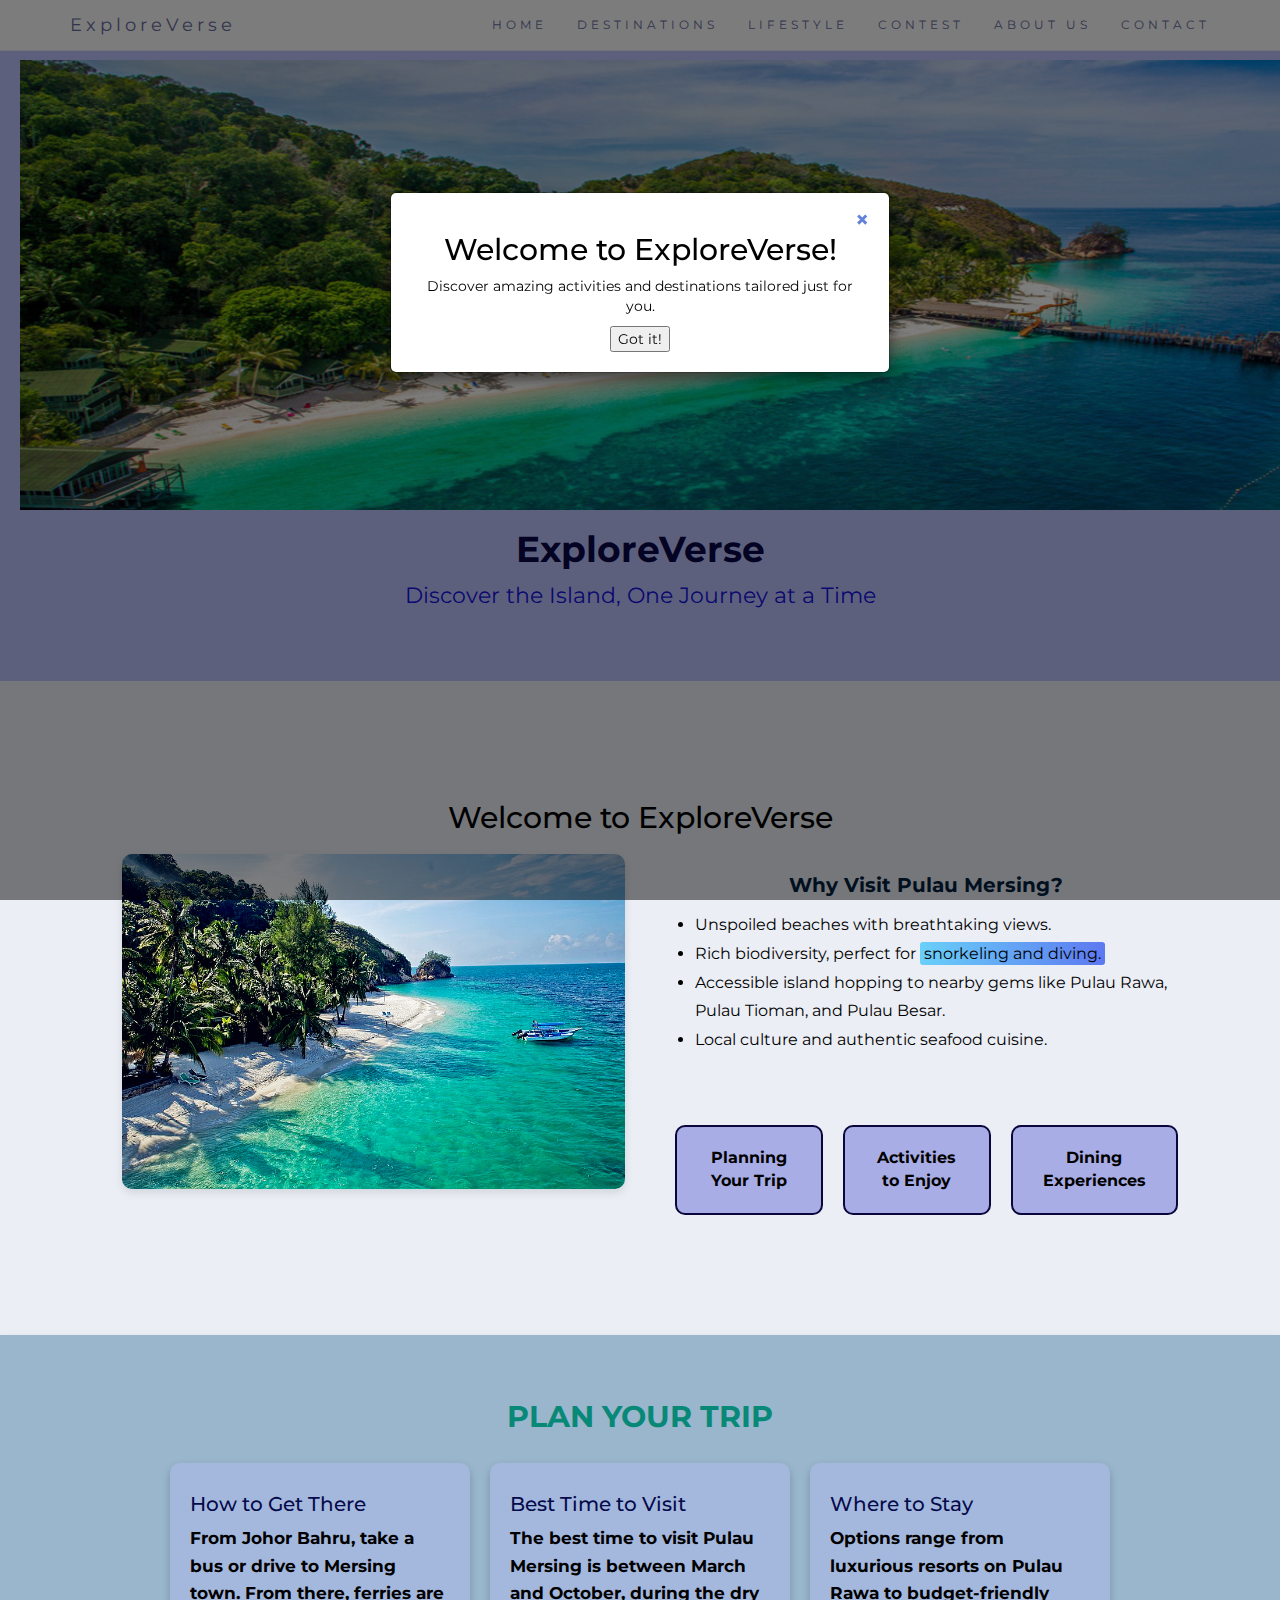
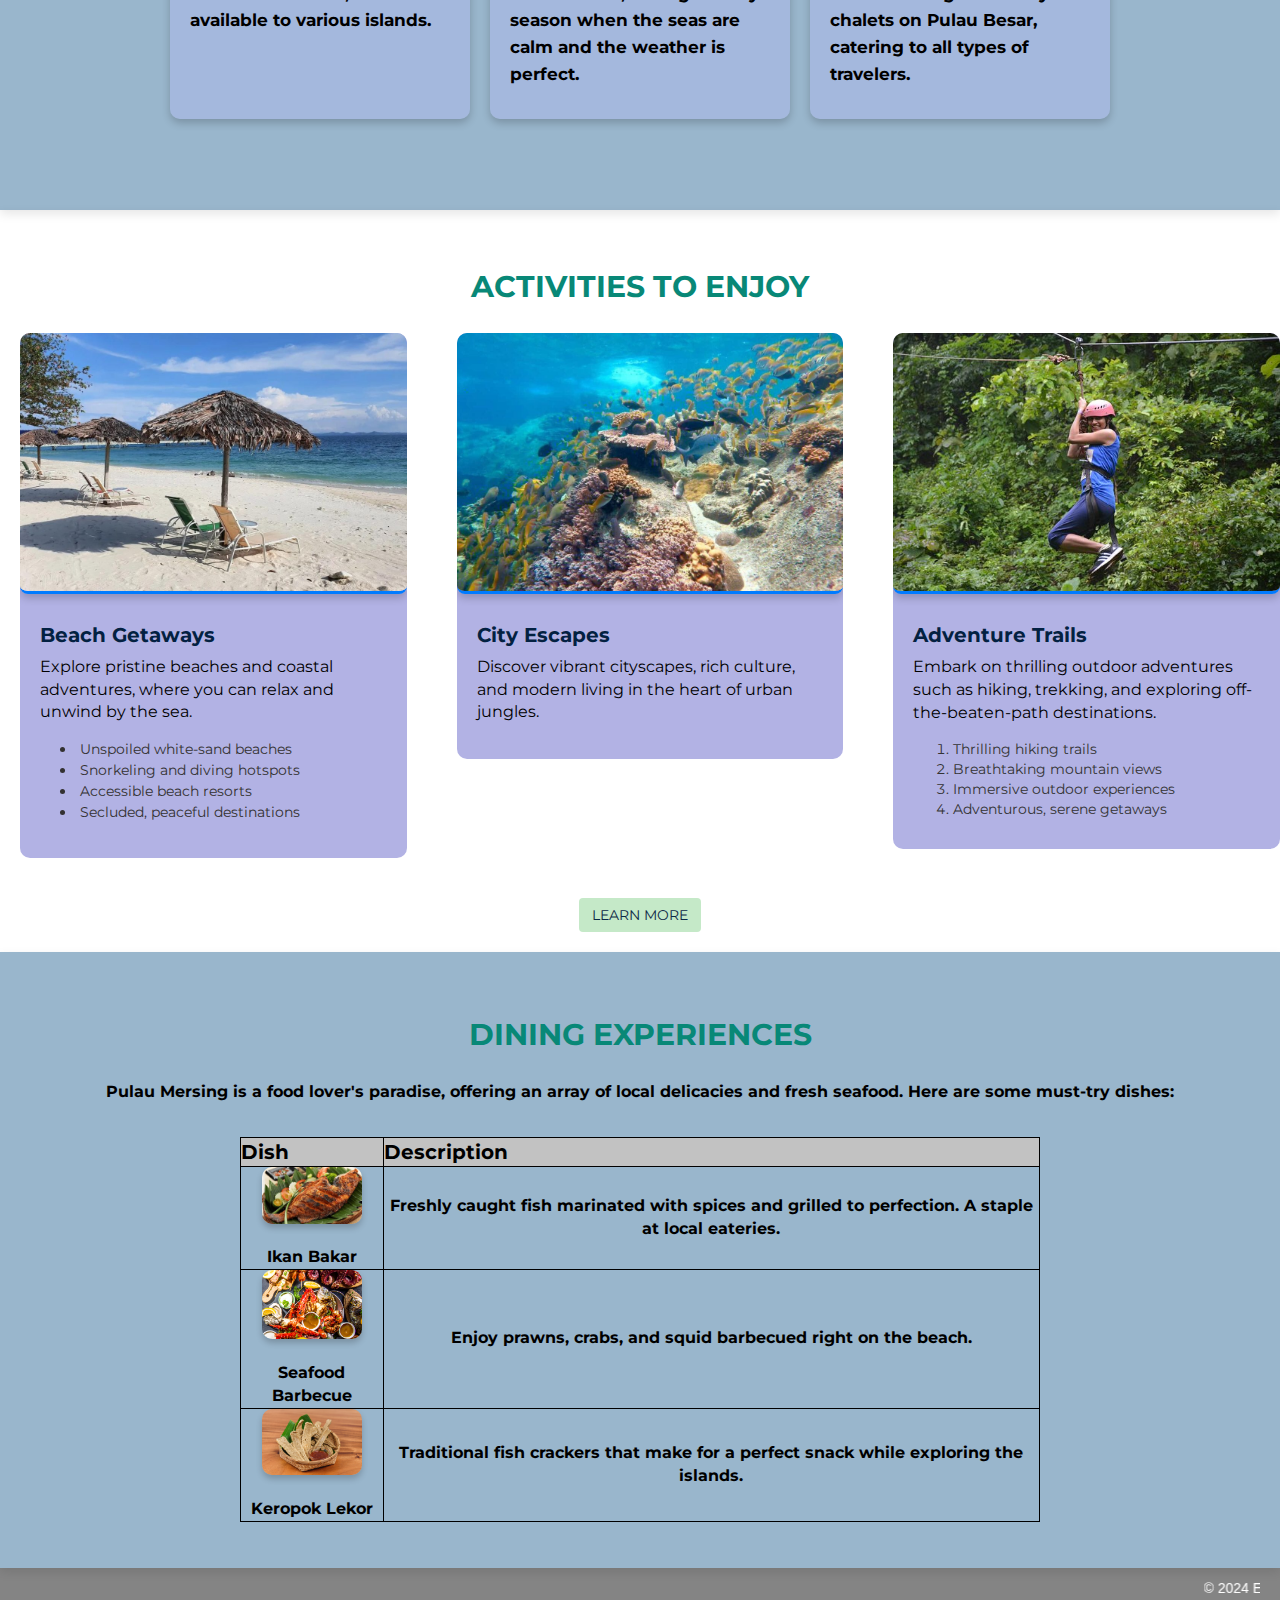
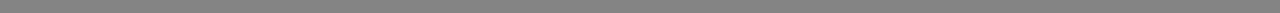
<file: index.html>
<!DOCTYPE html>
<html lang="en">
<head>
  <title>Exploreverse</title>
  <meta charset="utf-8">
  <meta name="viewport" content="width=device-width, initial-scale=1">
  <link rel="stylesheet" href="style.css">
  <link rel="stylesheet" href="https://maxcdn.bootstrapcdn.com/bootstrap/3.4.1/css/bootstrap.min.css">
  <link href="https://fonts.googleapis.com/css?family=Montserrat" rel="stylesheet" type="text/css">
  <link href="https://fonts.googleapis.com/css?family=Lato" rel="stylesheet" type="text/css">
  <script src="https://ajax.googleapis.com/ajax/libs/jquery/3.7.1/jquery.min.js"></script>
  <script src="https://maxcdn.bootstrapcdn.com/bootstrap/3.4.1/js/bootstrap.min.js"></script>
</head>
<body id="myPage" data-spy="scroll" data-target=".navbar" data-offset="60">

  <nav class="navbar navbar-default navbar-fixed-top">
    <div class="container">
      <div class="navbar-header">
        <button type="button" class="navbar-toggle" data-toggle="collapse" data-target="#myNavbar">
          <span class="icon-bar"></span>
          <span class="icon-bar"></span>
          <span class="icon-bar"></span>                        
        </button>
        <a class="navbar-brand" href="#myPage">ExploreVerse</a>
      </div>
      <div class="collapse navbar-collapse" id="myNavbar">
        <ul class="nav navbar-nav navbar-right">
          <li><a href="#home">HOME</a></li>
          <li><a href="destination.html">DESTINATIONS</a></li>
          <li><a href="lifestyle.html">LIFESTYLE</a></li>
          <li><a href="contest.html">CONTEST</a></li>
          <li><a href="about_us.html">ABOUT US</a></li>
          <li><a href="contact.html">CONTACT</a></li>
        </ul>
      </div>
    </div>
  </nav>

    <div id="notificationModal" class="modal">
    <div class="modal-content">
      <span class="close-btn" onclick="closeNotification()">&times;</span>
      <h2>Welcome to ExploreVerse!</h2>
      <p>Discover amazing activities and destinations tailored just for you.</p>
      <button onclick="closeNotification()">Got it!</button>
    </div>
  </div>

  <div class="container1">
    <img src="banner.jpg" alt="Pulau Mersing" width="1300" height="450"><br>
    <h1 style="color:rgb(8, 7, 73); font-weight: bold;">ExploreVerse</h1>
    <p style="color:rgb(21, 18, 223);">Discover the Island, One Journey at a Time</p>
  </div>

<section id="home" class="container3">
    <h2>Welcome to ExploreVerse</h2>
    <div class="row mt-4">
        <div class="col-md-6">
                <img src="rawa2.jpg" alt="Pulau Mersing" class="img-fluid rounded">
        </div>
        <div class="col-md-6">
            <h3 class="title">Why Visit Pulau Mersing?</h3>
            <ul>
                <li>Unspoiled beaches with breathtaking views.</li>
                <li>Rich biodiversity, perfect for <span class="gradient-highlight">snorkeling and diving.</span></li>
                <li>Accessible island hopping to nearby gems like Pulau Rawa, Pulau Tioman, and Pulau Besar.</li>
                <li>Local culture and authentic seafood cuisine.</li>
            </ul><br><br>
            <section id="button">
              <div class="buttons-container">
                  <a href="#planning" class="button">Planning Your Trip</a>
                  <a href="#activities" class="button">Activities to Enjoy</a>
                  <a href="#dining" class="button">Dining Experiences</a>
                  </div>
          </section>
        </div>      
    </div>
</section>

<section id="planning" class="container4"><br><br>
  <h2 class="section-title">Plan Your Trip</h2>
  <div class="trip-container">
    <div class="item">
      <h4>How to Get There</h4>
      <p>From Johor Bahru, take a bus or drive to Mersing town. From there, ferries are available to various islands.</p>
    </div>
    <div class="item">
      <h4>Best Time to Visit</h4>
      <p>The best time to visit Pulau Mersing is between March and October, during the dry season when the seas are calm and the weather is perfect.</p>
    </div>
    <div class="item">
      <h4>Where to Stay</h4>
      <p>Options range from luxurious resorts on Pulau Rawa to budget-friendly chalets on Pulau Besar, catering to all types of travelers.</p>
    </div>
  </div><br><br><br><br>
</section>

<section id="activities" class="container5"><br><br>
  <h2 class="section-title">Activities to Enjoy</h2>
    <div class="row">
        <div class="col-md-4 mb-4">
            <div class="activities-card shadow">
                <div class="image-thumbnail">
                  <a href="besar4.jpg" target="mainFrame" class="img-fluid rounded">
                      <img src="besar3.jpg" alt="Beach">
                  </a>
                </div>              
                <div class="activities-info p-3">
                    <h5 class="activities-title">Beach Getaways</h5>
                    <p class="activities-description">Explore pristine beaches and coastal adventures, where you can relax and unwind by the sea.</p>
                    <ul>
                        <li>Unspoiled white-sand beaches</li>
                        <li>Snorkeling and diving hotspots</li>
                        <li>Accessible beach resorts</li>
                        <li>Secluded, peaceful destinations</li>
                    </ul>
                </div>
            </div>
        </div>

        <div class="col-md-4 mb-4">
            <div class="activities-card shadow">
              <div class="image-thumbnail">
                <a href="snorkelling2.jpg" target="mainFrame" class="img-fluid rounded">
                    <img src="snorkelling1.jpg" alt="Snorkelling">
                </a>
              </div> 
                <div class="activities-info p-3">
                    <h5 class="activities-title">City Escapes</h5>
                    <p class="activities-description">Discover vibrant cityscapes, rich culture, and modern living in the heart of urban jungles.</p>
                </div>
            </div>
        </div>

        <div class="col-md-4 mb-4">
            <div class="activities-card shadow">
              <div class="image-thumbnail">
                <a href="trails2.jpg" target="mainFrame" class="img-fluid rounded">
                    <img src="trails.jpg" alt="Adventure">
                </a>
              </div> 
                <div class="activities-info p-3">
                    <h5 class="activities-title">Adventure Trails</h5>
                    <p class="activities-description">Embark on thrilling outdoor adventures such as hiking, trekking, and exploring off-the-beaten-path destinations.</p>
                    <ol style="color: #333333;">
                        <li>Thrilling hiking trails</li>
                        <li>Breathtaking mountain views</li>
                        <li>Immersive outdoor experiences</li>
                        <li>Adventurous, serene getaways</li>
                    </ol>
                </div>
            </div>
        </div>
    </div>
</div><br>
<a href="activities.html" class="btn btn-outline-primary">Learn More</a><br><br>
</section>


<section id="dining" class="container4"><br><br>
  <h2 class="section-title">Dining Experiences</h2>
  <p style="text-align: center;" >Pulau Mersing is a food lover's paradise, offering an array of local delicacies and fresh seafood. Here are some must-try dishes:</p><br>
  <table>
    <thead>
      <tr>
        <th>Dish</th>
        <th>Description</th>
      </tr>
    </thead>
    <tbody>
      <tr>
        <td>
          <img src="ikanbakar.jpg" alt="Ikan Bakar"><br>
          Ikan Bakar
        </td>
        <td>Freshly caught fish marinated with spices and grilled to perfection. A staple at local eateries.</td>
      </tr>
      <tr>
        <td>
          <img src="seafood.png" alt="Seafood Barbecue"><br>
          Seafood Barbecue
        </td>
        <td>Enjoy prawns, crabs, and squid barbecued right on the beach.</td>
      </tr>
      <tr>
        <td>
          <img src="keropok.jpg" alt="Keropok Lekor"><br>
          Keropok Lekor
        </td>
        <td>Traditional fish crackers that make for a perfect snack while exploring the islands.</td>
      </tr>
    </tbody>
  </table><br><br>
</section>

  <script>
window.onload = function () {
  const modal = document.getElementById("notificationModal");
  modal.style.display = "block";
};

function closeNotification() {
  const modal = document.getElementById("notificationModal");
  modal.style.display = "none";
}
</script>

<footer>
  <marquee>© 2024 ExploreVerse. All rights <sub>reserved.</sub> 
  Designed with ❤️ by <sup>ExploreVerse</sup>🦢.</marquee>
</footer>

<script src="https://cdn.jsdelivr.net/npm/bootstrap@5.3.0/dist/js/bootstrap.bundle.min.js"></script>
</body>
</html>
</file>
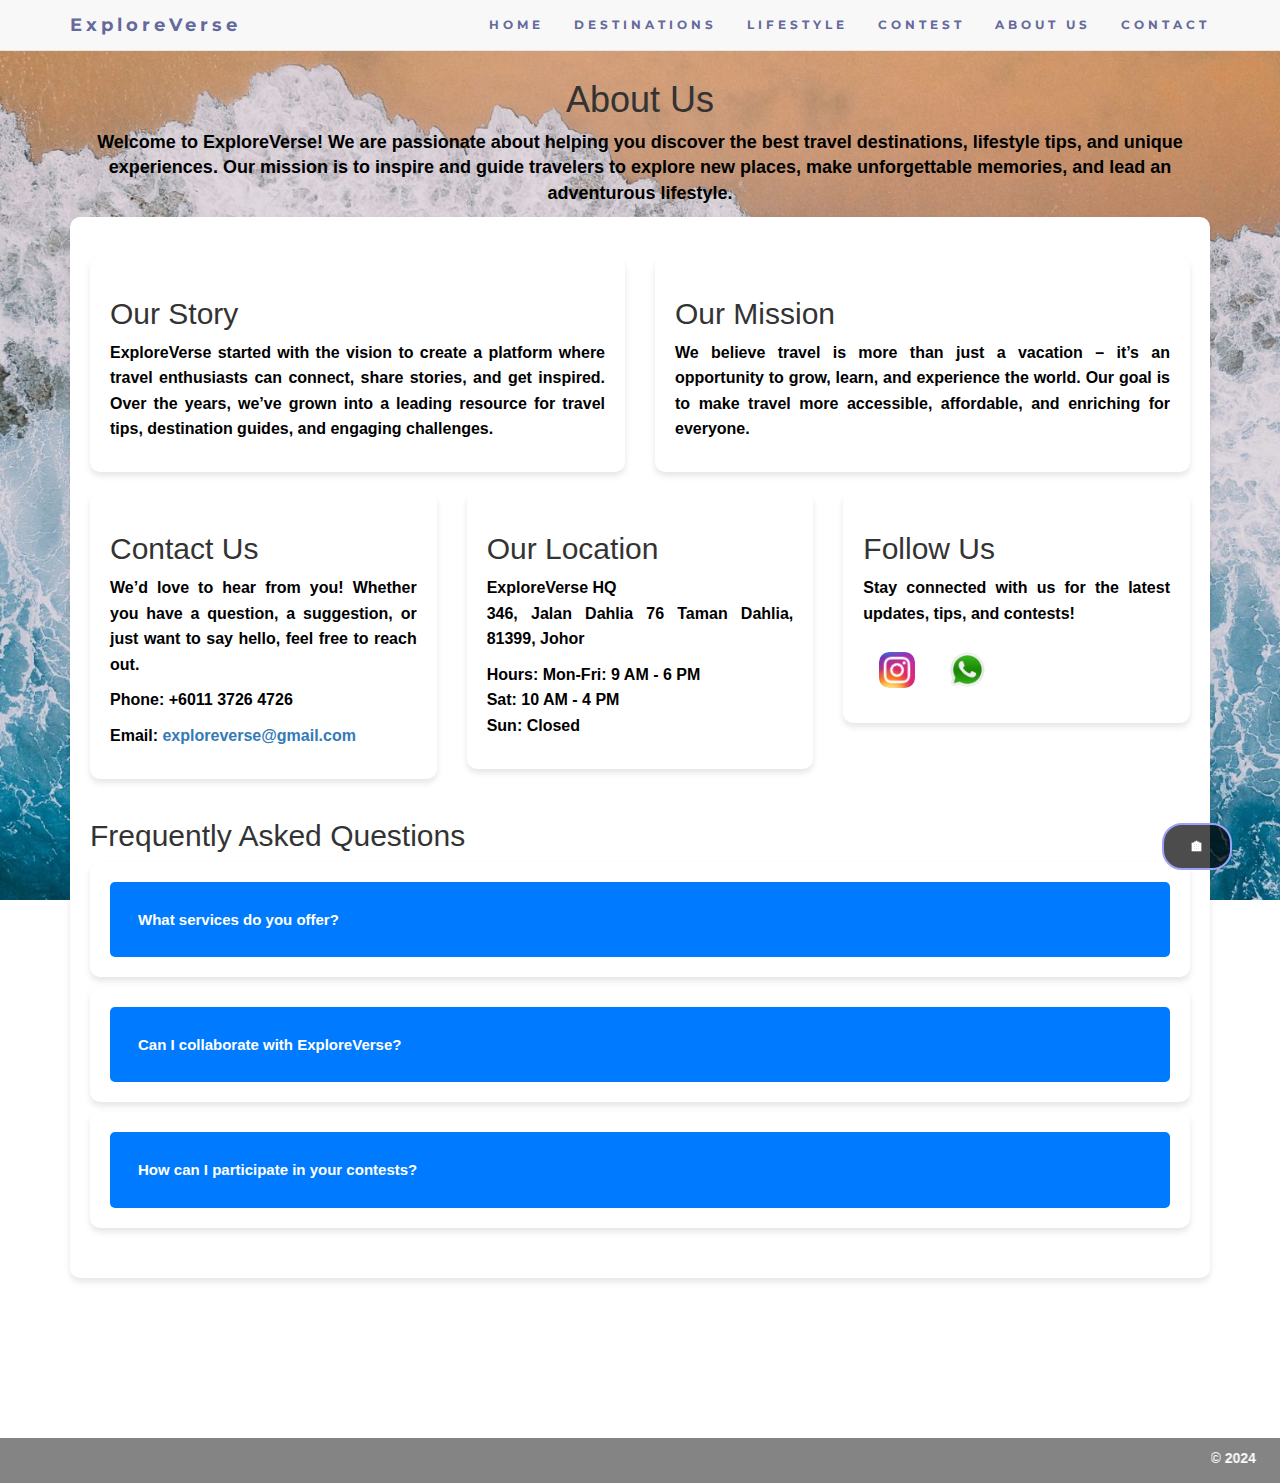
<file: about_us.html>
<!DOCTYPE html>
<html lang="en">
<head>
  <title>Exploreverse</title>
  <meta charset="utf-8">
  <meta name="viewport" content="width=device-width, initial-scale=1">
  <link rel="stylesheet" href="about_us.css">
  <link rel="stylesheet" href="https://maxcdn.bootstrapcdn.com/bootstrap/3.4.1/css/bootstrap.min.css">
  <link href="https://fonts.googleapis.com/css?family=Montserrat" rel="stylesheet" type="text/css">
  <link href="https://fonts.googleapis.com/css?family=Lato" rel="stylesheet" type="text/css">
  <script src="https://ajax.googleapis.com/ajax/libs/jquery/3.7.1/jquery.min.js"></script>
  <script src="https://maxcdn.bootstrapcdn.com/bootstrap/3.4.1/js/bootstrap.min.js"></script>
</head>
<body id="myPage" data-spy="scroll" data-target=".navbar" data-offset="60">

  <nav class="navbar navbar-default navbar-fixed-top">
    <div class="container">
      <div class="navbar-header">
        <button type="button" class="navbar-toggle" data-toggle="collapse" data-target="#myNavbar">
          <span class="icon-bar"></span>
          <span class="icon-bar"></span>
          <span class="icon-bar"></span>                        
        </button>
        <a class="navbar-brand" href="#myPage">ExploreVerse</a>
      </div>
      <div class="collapse navbar-collapse" id="myNavbar">
        <ul class="nav navbar-nav navbar-right">
          <li><a href="index.html">HOME</a></li>
          <li><a href="destination.html">DESTINATIONS</a></li>
          <li><a href="lifestyle.html">LIFESTYLE</a></li>
          <li><a href="contest.html">CONTEST</a></li>
          <li><a href="about_us.html">ABOUT US</a></li>
          <li><a href="contact.html">CONTACT</a></li>
        </ul>
      </div>
    </div>
  </nav><br><br><br>  

  <section class="container py-5">
    <h1 class="section-title text-center">About Us</h1>
    <p style="text-align: center;">Welcome to ExploreVerse! We are passionate about helping you discover the best travel destinations, lifestyle tips, and unique experiences. Our mission is to inspire and guide travelers to explore new places, make unforgettable memories, and lead an adventurous lifestyle.</p>
    
    <section class="info-section py-5">
        <div class="row mb-5">
            <div class="col-md-6">
                <div class="card p-4 shadow">
                    <h2>Our Story</h2>
                    <p>ExploreVerse started with the vision to create a platform where travel enthusiasts can connect, share stories, and get inspired. Over the years, we’ve grown into a leading resource for travel tips, destination guides, and engaging challenges.</p>
                </div>
            </div>
            <div class="col-md-6">
                <div class="card p-4 shadow">
                    <h2>Our Mission</h2>
                    <p>We believe travel is more than just a vacation – it’s an opportunity to grow, learn, and experience the world. Our goal is to make travel more accessible, affordable, and enriching for everyone.</p>
                </div>
            </div>
        </div>

        <div class="row mb-5">
            <div class="col-md-4">
                <div class="card p-4 shadow">
                    <h2>Contact Us</h2>
                    <p>We’d love to hear from you! Whether you have a question, a suggestion, or just want to say hello, feel free to reach out.</p>
                    <p><strong>Phone:</strong> +6011 3726 4726</p>
                    <p><strong>Email:</strong> <a href="mailto:exploreverse@gmail.com">exploreverse@gmail.com</a></p>
                </div>
            </div>
            <div class="col-md-4">
                <div class="card p-4 shadow">
                    <h2>Our Location</h2>
                    <p><strong>ExploreVerse HQ</strong><br> 346, Jalan Dahlia 76 Taman Dahlia, 81399, Johor</p>
                    <p><strong>Hours:</strong> Mon-Fri: 9 AM - 6 PM<br>Sat: 10 AM - 4 PM<br>Sun: Closed</p>
                </div>
            </div>
            <div class="col-md-4">
                <div class="card p-4 shadow">
                    <h2>Follow Us</h2>
                    <p>Stay connected with us for the latest updates, tips, and contests!</p>
                    <div class="social-icons d-flex justify-content-center">
                        <a href="https://www.instagram.com/exploreverse_" target="_blank" >
                            <img src="instalogo.png" alt="Instagram Logo" class="image2">
                        </a>
                        <a href="https://wa.me/+601137264726" target="_blank">
                            <img src="wslogo.png" alt="Whatsapp Logo" class="image2">
                        </a>
                    </div>          
                </div>
            </div>    
        </div>

        <div class="row">
            <div class="col-md-12">
                <h2>Frequently Asked Questions</h2>
                <div class="accordion mt-4" id="faqAccordion">
                    <div class="card">
                        <div class="card-header" id="faq1">
                            <h5>
                                <button class="btn btn-link collapsed" type="button" data-toggle="collapse" data-target="#collapse1">
                                    What services do you offer?
                                </button>
                            </h5>
                        </div>
                        <div id="collapse1" class="collapse" data-parent="#faqAccordion">
                            <div class="card-body">
                                We offer travel advice, destination guides, travel challenges, and tips to help you make the most of your travels.
                            </div>
                        </div>
                    </div>
                    <div class="card">
                        <div class="card-header" id="faq2">
                            <h5>
                                <button class="btn btn-link collapsed" type="button" data-toggle="collapse" data-target="#collapse2">
                                    Can I collaborate with ExploreVerse?
                                </button>
                            </h5>
                        </div>
                        <div id="collapse2" class="collapse" data-parent="#faqAccordion">
                            <div class="card-body">
                                Yes, we are always open to collaborations! Email us at <a href="mailto:exploreverse@gmail.com">exploreverse@gmail.com</a>.
                            </div>
                        </div>
                    </div>
                    <div class="card">
                        <div class="card-header" id="faq3">
                            <h5>
                                <button class="btn btn-link collapsed" type="button" data-toggle="collapse" data-target="#collapse3">
                                    How can I participate in your contests?
                                </button>
                            </h5>
                        </div>
                        <div id="collapse3" class="collapse" data-parent="#faqAccordion">
                            <div class="card-body">
                                Visit our <a href="contest.html">Contest</a> page to participate in contests.
                            </div>
                        </div>
                    </div>
                </div>
            </div>
        </div>
    </section><br><br><br>
</section><br><br><br>

  <a href="index.html" class="home-button">🏠︎</a>

  <footer>
    <marquee>© 2024 ExploreVerse. All rights <sub>reserved.</sub> 
    Designed with ❤️ by <sup>ExploreVerse</sup>🦢.</marquee>
  </footer>

</body>
</html>
</file>
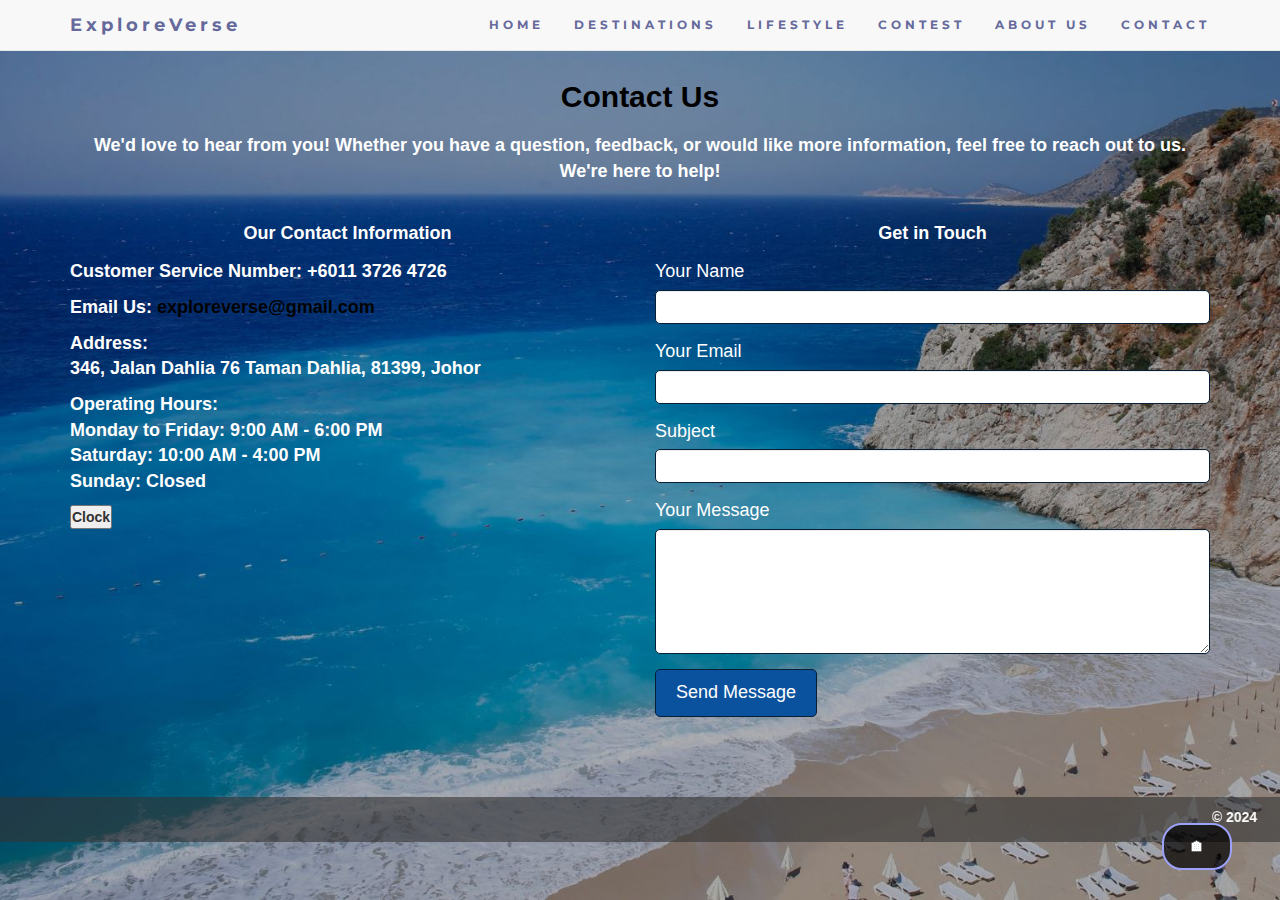
<file: contact.html>
<!DOCTYPE html>
<html lang="en">
<head>
  <title>Exploreverse</title>
  <meta charset="utf-8">
  <meta name="viewport" content="width=device-width, initial-scale=1">
  <link rel="stylesheet" href="contact.css">
  <link rel="stylesheet" href="https://maxcdn.bootstrapcdn.com/bootstrap/3.4.1/css/bootstrap.min.css">
  <link href="https://fonts.googleapis.com/css?family=Montserrat" rel="stylesheet" type="text/css">
  <link href="https://fonts.googleapis.com/css?family=Lato" rel="stylesheet" type="text/css">
  <script src="https://ajax.googleapis.com/ajax/libs/jquery/3.7.1/jquery.min.js"></script>
  <script src="https://maxcdn.bootstrapcdn.com/bootstrap/3.4.1/js/bootstrap.min.js"></script>
</head>
<body id="myPage" data-spy="scroll" data-target=".navbar" data-offset="60">

  <nav class="navbar navbar-default navbar-fixed-top">
    <div class="container">
      <div class="navbar-header">
        <button type="button" class="navbar-toggle" data-toggle="collapse" data-target="#myNavbar">
          <span class="icon-bar"></span>
          <span class="icon-bar"></span>
          <span class="icon-bar"></span>                        
        </button>
        <a class="navbar-brand" href="#myPage">ExploreVerse</a>
      </div>
      <div class="collapse navbar-collapse" id="myNavbar">
        <ul class="nav navbar-nav navbar-right">
          <li><a href="index.html">HOME</a></li>
          <li><a href="destination.html">DESTINATIONS</a></li>
          <li><a href="lifestyle.html">LIFESTYLE</a></li>
          <li><a href="contest.html">CONTEST</a></li>
          <li><a href="about_us.html">ABOUT US</a></li>
          <li><a href="contact.html">CONTACT</a></li>
        </ul>
      </div>
    </div>
  </nav><br><br><br>

  <section id="contact" class="container py-5">
    <h1 style="text-align: center;">Contact Us</h1>
    <p style="text-align: center;">We'd love to hear from you! Whether you have a question, feedback, or would like more information, feel free to reach out to us. We're here to help!</p>

    <div class="row mt-4">
        <div class="col-md-6">
            <h3>Our Contact Information</h3>
            <p><strong>Customer Service Number:</strong> +6011 3726 4726</p>
            <p><strong>Email Us:</strong> <a href="mailto:exploreverse@gmail.com">exploreverse@gmail.com</a></p>
            <p><strong>Address:</strong><br>
                 346, Jalan Dahlia 76 Taman Dahlia, 81399, Johor</p>
            <p><strong>Operating Hours:</strong><br>
                Monday to Friday: 9:00 AM - 6:00 PM<br>
                Saturday: 10:00 AM - 4:00 PM<br>
                Sunday: Closed</p> 
              
                <button type="button"
                onclick="displayMalaysiaDateTime()">
                Clock</button>
                
                <p id="demo"></p>
                
                <script>
                function displayMalaysiaDateTime() {
                    const malaysiaTime = new Date().toLocaleString('en-MY', {
                        timeZone: 'Asia/Kuala_Lumpur',
                        weekday: 'long',
                        year: 'numeric',
                        month: 'long',
                        day: 'numeric',
                        hour: '2-digit',
                        minute: '2-digit',
                        second: '2-digit',
                        hour12: true
                    });
                
                    document.getElementById('demo').innerHTML = malaysiaTime;
                }
                </script>
        </div>

        <div class="col-md-6">
            <h3>Get in Touch</h3>
            <form id="contact-form" method="POST" action="/submit_form">
                <div class="form-group">
                    <label for="name">Your Name</label>
                    <input type="text" class="form-control" id="name" name="name" required>
                </div>
                <div class="form-group">
                    <label for="email">Your Email</label>
                    <input type="email" class="form-control" id="email" name="email" required>
                </div>
                <div class="form-group">
                    <label for="subject">Subject</label>
                    <input type="text" class="form-control" id="subject" name="subject" required>
                </div>
                <div class="form-group">
                    <label for="message">Your Message</label>
                    <textarea class="form-control" id="message" name="message" rows="4" required></textarea>
                </div>
                <button type="submit" class="btn btn-primary">Send Message</button>
            </form>
            <div id="form-success-message" style="display: none;">
              <p>Thank you for contacting us! We'll respond as soon as possible.</p>
            </div>
            <script>
              document.getElementById('contact-form').addEventListener('submit', function(e) {
                  e.preventDefault(); 
                  document.getElementById('form-success-message').style.display = 'block';
                  this.style.display = 'none'; 
              });
            </script>               
        </div>
    </div>
</section><br><br><br><br>

  <a href="index.html" class="home-button">🏠︎</a>

  <footer>
    <marquee>© 2024 ExploreVerse. All rights <sub>reserved.</sub> 
    Designed with ❤️ by <sup>ExploreVerse</sup>🦢.</marquee>
  </footer>

</body>
</html>
</file>
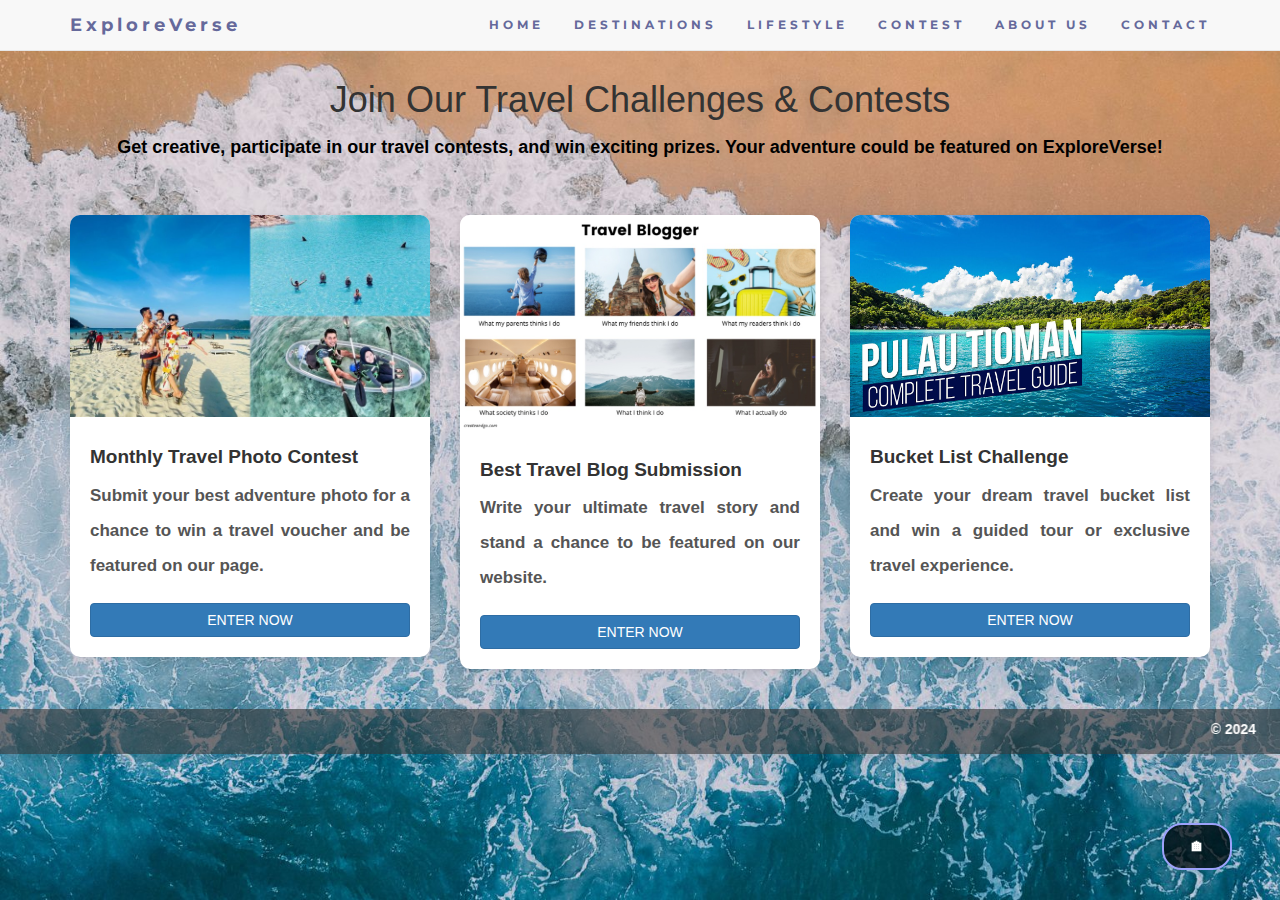
<file: contest.html>
<!DOCTYPE html>
<html lang="en">
<head>
  <title>Exploreverse</title>
  <meta charset="utf-8">
  <meta name="viewport" content="width=device-width, initial-scale=1">
  <link rel="stylesheet" href="contest.css">
  <link rel="stylesheet" href="https://maxcdn.bootstrapcdn.com/bootstrap/3.4.1/css/bootstrap.min.css">
  <link href="https://fonts.googleapis.com/css?family=Montserrat" rel="stylesheet" type="text/css">
  <link href="https://fonts.googleapis.com/css?family=Lato" rel="stylesheet" type="text/css">
  <script src="https://ajax.googleapis.com/ajax/libs/jquery/3.7.1/jquery.min.js"></script>
  <script src="https://maxcdn.bootstrapcdn.com/bootstrap/3.4.1/js/bootstrap.min.js"></script>
</head>
<body id="myPage" data-spy="scroll" data-target=".navbar" data-offset="60">

  <nav class="navbar navbar-default navbar-fixed-top">
    <div class="container">
      <div class="navbar-header">
        <button type="button" class="navbar-toggle" data-toggle="collapse" data-target="#myNavbar">
          <span class="icon-bar"></span>
          <span class="icon-bar"></span>
          <span class="icon-bar"></span>                        
        </button>
        <a class="navbar-brand" href="#myPage">ExploreVerse</a>
      </div>
      <div class="collapse navbar-collapse" id="myNavbar">
        <ul class="nav navbar-nav navbar-right">
          <li><a href="index.html">HOME</a></li>
          <li><a href="destination.html">DESTINATIONS</a></li>
          <li><a href="lifestyle.html">LIFESTYLE</a></li>
          <li><a href="contest.html">CONTEST</a></li>
          <li><a href="about_us.html">ABOUT US</a></li>
          <li><a href="contact.html">CONTACT</a></li>
        </ul>
      </div>
    </div>
  </nav><br><br><br>

  <section class="container py-5">
    <h1 class="section-title text-center">Join Our Travel Challenges & Contests</h1>
    <p style="text-align: center;">Get creative, participate in our travel contests, and win exciting prizes. Your adventure could be featured on ExploreVerse!</p>
    <br><br>
    <div class="row mt-4">
        <div class="col-md-4 mb-4">
            <div class="contest-card">
                <img src="contest1.jpg" alt="Travel Photo Contest" class="img-fluid contest-image">
                <div class="contest-content">
                    <h5 class="contest-title">Monthly Travel Photo Contest</h5>
                    <p>Submit your best adventure photo for a chance to win a travel voucher and be featured on our page.</p>
                    <button class="btn btn-primary btn-enter" data-toggle="modal" data-target="#photoContestModal">Enter Now</button>
                </div>
            </div>
        </div>

        <div class="col-md-4 mb-4">
            <div class="contest-card">
                <img src="contest2.jpg" alt="Travel Blog Contest" class="img-fluid contest-image">
                <div class="contest-content">
                    <h5 class="contest-title">Best Travel Blog Submission</h5>
                    <p>Write your ultimate travel story and stand a chance to be featured on our website.</p>
                    <button class="btn btn-primary btn-enter" data-toggle="modal" data-target="#blogContestModal">Enter Now</button>
                </div>
            </div>
        </div>

        <div class="col-md-4 mb-4">
            <div class="contest-card">
                <img src="contest3.jpg" alt="Bucket List Challenge" class="img-fluid contest-image">
                <div class="contest-content">
                    <h5 class="contest-title">Bucket List Challenge</h5>
                    <p>Create your dream travel bucket list and win a guided tour or exclusive travel experience.</p>
                    <button class="btn btn-primary btn-enter" data-toggle="modal" data-target="#bucketListModal">Enter Now</button>
                </div>
            </div>
        </div>
    </div>

<div id="photoContestModal" class="modal">
    <div class="modal-content">
        <span class="close" onclick="closeModal('photoContestModal')">&times;</span>
        <h2 class="modal-header">Enter Photo Contest</h2>
        <div class="modal-body">
            <p>Submit your best adventure photo here:</p>
            <form id="photoContestForm" onsubmit="showSuccess('photoSuccessModal'); return false;">
                <input type="text" class="form-control" placeholder="Your Name" required><br>
                <input type="email" class="form-control" placeholder="Your Email" required><br>
                <input type="file" class="form-control" accept="image/*" required><br>
                <textarea class="form-control" placeholder="Photo Description" rows="4" required></textarea><br>
                <button type="submit" class="btn btn-primary">Submit</button>
            </form>
        </div>
    </div>
</div>

<div id="blogContestModal" class="modal">
    <div class="modal-content">
        <span class="close" onclick="closeModal('blogContestModal')">&times;</span>
        <h2 class="modal-header">Enter Blog Contest</h2>
        <div class="modal-body">
            <p>Write and submit your ultimate travel story:</p>
            <form id="blogContestForm" onsubmit="showSuccess('blogSuccessModal'); return false;">
                <input type="text" class="form-control" placeholder="Your Name" required><br>
                <input type="email" class="form-control" placeholder="Your Email" required><br>
                <textarea class="form-control" placeholder="Your Travel Story" rows="6" required></textarea><br>
                <button type="submit" class="btn btn-primary">Submit</button>
            </form>
        </div>
    </div>
</div>

<div id="bucketListModal" class="modal">
    <div class="modal-content">
        <span class="close" onclick="closeModal('bucketListModal')">&times;</span>
        <h2 class="modal-header">Enter Bucket List Challenge</h2>
        <div class="modal-body">
            <p>Share your ultimate travel bucket list:</p>
            <form id="bucketListForm" onsubmit="showSuccess('bucketListSuccessModal'); return false;">
                <input type="text" class="form-control" placeholder="Your Name" required><br>
                <input type="email" class="form-control" placeholder="Your Email" required><br>
                <textarea class="form-control" placeholder="Your Bucket List" rows="6" required></textarea><br>
                <button type="submit" class="btn btn-primary">Submit</button>
            </form>
        </div>
    </div>
</div>

<div id="photoSuccessModal" class="modal">
    <div class="modal-content">
        <span class="close" onclick="closeModal('photoSuccessModal')">&times;</span>
        <h2 class="modal-header">Success!</h2>
        <div class="modal-body">
            <p>Your photo entry has been submitted successfully! Thank you for participating.</p>
        </div>
    </div>
</div>

<div id="blogSuccessModal" class="modal">
    <div class="modal-content">
        <span class="close" onclick="closeModal('blogSuccessModal')">&times;</span>
        <h2 class="modal-header">Success!</h2>
        <div class="modal-body">
            <p>Your blog entry has been submitted successfully! Thank you for sharing your story.</p>
        </div>
    </div>
</div>

<div id="bucketListSuccessModal" class="modal">
    <div class="modal-content">
        <span class="close" onclick="closeModal('bucketListSuccessModal')">&times;</span>
        <h2 class="modal-header">Success!</h2>
        <div class="modal-body">
            <p>Your bucket list entry has been submitted successfully! Thank you for your inspiration.</p>
        </div>
    </div>
</div>


    <script>
    function showModal(modalId) {
        document.getElementById(modalId).style.display = "block";
    }

    function closeModal(modalId) {
        document.getElementById(modalId).style.display = "none";
    }

    function showSuccess(successModalId) {
        closeAllModals();
        showModal(successModalId);
    }

    function closeAllModals() {
        const modals = document.querySelectorAll('.modal');
        modals.forEach(modal => {
            modal.style.display = "none";
        });
    }

    window.onclick = function (event) {
        const modals = document.querySelectorAll('.modal');
        modals.forEach(modal => {
            if (event.target == modal) {
                modal.style.display = "none";
            }
        });
    };
    </script>
    </section><br><br>

<script>
    function showSuccess(modalId) {
        const allModals = document.querySelectorAll('.modal');
        allModals.forEach(modal => modal.style.display = 'none');
    
        const successModal = document.getElementById(modalId);
        if (successModal) {
            successModal.style.display = 'block';
        }

        setTimeout(() => {
            closeModal(modalId); 
            window.location.href = 'contest.html'; 
        }, 3000); 
    }
    
    function closeModal(modalId) {
        const modal = document.getElementById(modalId);
        if (modal) {
            modal.style.display = 'none';
        }
    }
</script>    

  <a href="index.html" class="home-button">🏠︎</a>

  <footer>
    <marquee>© 2024 ExploreVerse. All rights <sub>reserved.</sub> 
    Designed with ❤️ by <sup>ExploreVerse</sup>🦢.</marquee>
  </footer>

</body>
</html>
</file>
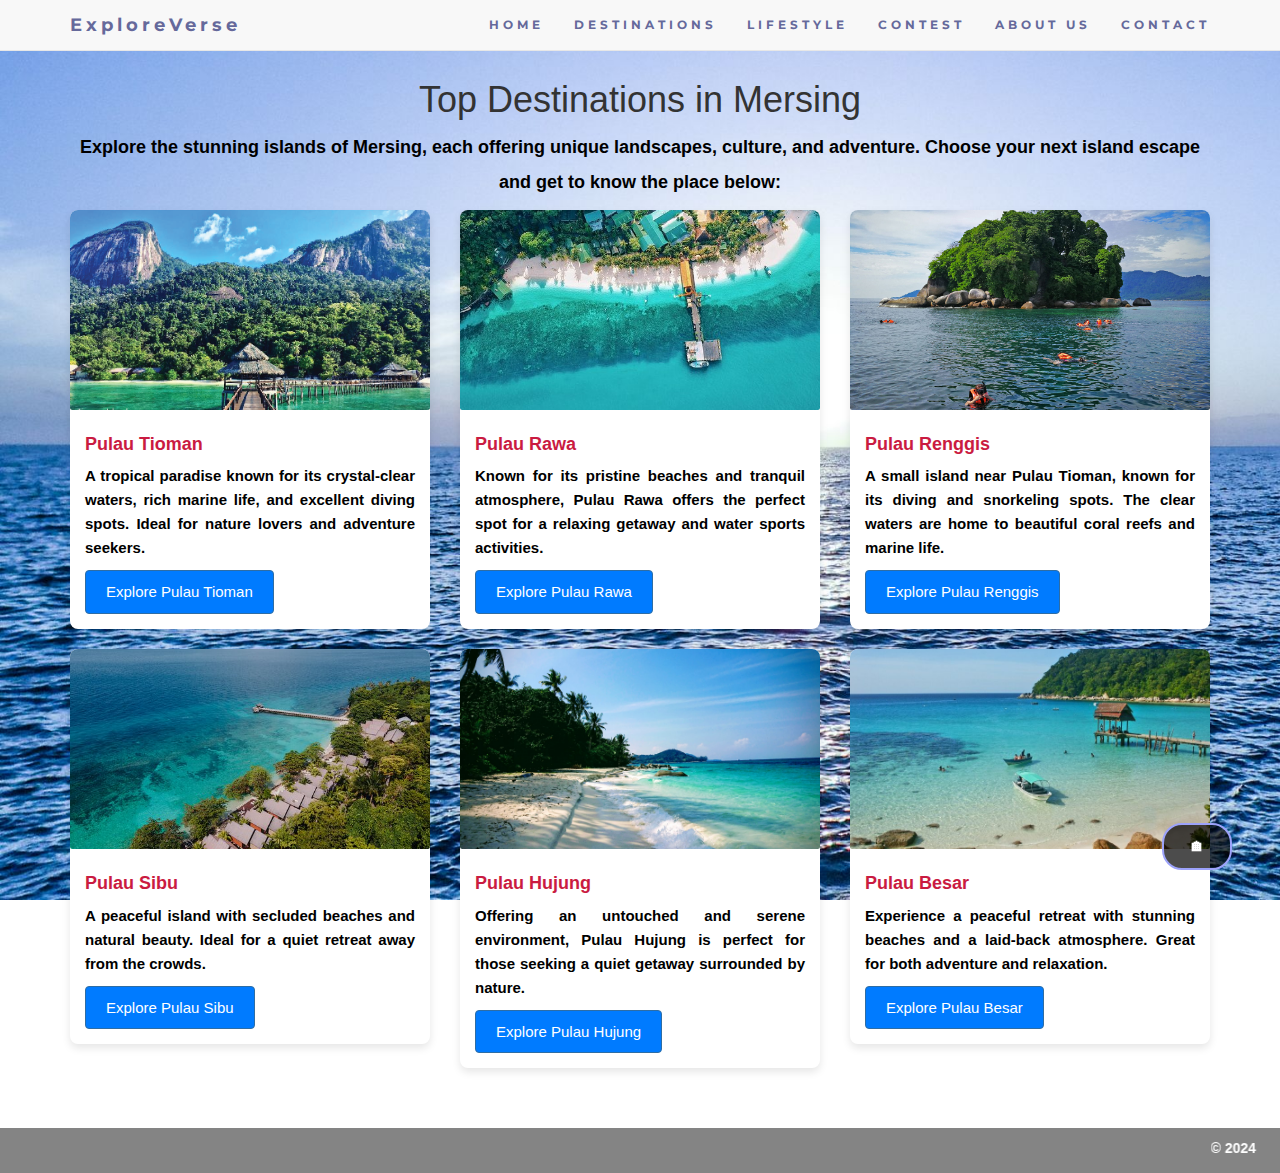
<file: destination.html>
<!DOCTYPE html>
<html lang="en">
<head>
  <title>Exploreverse</title>
  <meta charset="utf-8">
  <meta name="viewport" content="width=device-width, initial-scale=1">
  <link rel="stylesheet" href="destination.css">
  <link rel="stylesheet" href="https://maxcdn.bootstrapcdn.com/bootstrap/3.4.1/css/bootstrap.min.css">
  <link href="https://fonts.googleapis.com/css?family=Montserrat" rel="stylesheet" type="text/css">
  <link href="https://fonts.googleapis.com/css?family=Lato" rel="stylesheet" type="text/css">
  <script src="https://ajax.googleapis.com/ajax/libs/jquery/3.7.1/jquery.min.js"></script>
  <script src="https://maxcdn.bootstrapcdn.com/bootstrap/3.4.1/js/bootstrap.min.js"></script>
</head>
<body id="myPage" data-spy="scroll" data-target=".navbar" data-offset="60">

  <nav class="navbar navbar-default navbar-fixed-top">
    <div class="container">
      <div class="navbar-header">
        <button type="button" class="navbar-toggle" data-toggle="collapse" data-target="#myNavbar">
          <span class="icon-bar"></span>
          <span class="icon-bar"></span>
          <span class="icon-bar"></span>                        
        </button>
        <a class="navbar-brand" href="#myPage">ExploreVerse</a>
      </div>
      <div class="collapse navbar-collapse" id="myNavbar">
        <ul class="nav navbar-nav navbar-right">
          <li><a href="index.html">HOME</a></li>
          <li><a href="destination.html">DESTINATIONS</a></li>
          <li><a href="lifestyle.html">LIFESTYLE</a></li>
          <li><a href="contest.html">CONTEST</a></li>
          <li><a href="about_us.html">ABOUT US</a></li>
          <li><a href="contact.html">CONTACT</a></li>
        </ul>
      </div>
    </div>
  </nav><br><br><br>

  <section class="container py-5">
    <h1>Top Destinations in Mersing</h1>
    <p style="text-align: center;">Explore the stunning islands of Mersing, each offering unique landscapes, culture, and adventure. Choose your next island escape and get to know the place below:</p>
    
    <div class="row mt-4">
        <div class="col-md-4">
            <div class="category-card">
                <img src="tioman1.png" alt="Pulau Tioman" class="img-fluid rounded">
                <div class="p-3">
                    <h5>Pulau Tioman</h5>
                    <p>A tropical paradise known for its crystal-clear waters, rich marine life, and excellent diving spots. Ideal for nature lovers and adventure seekers.</p>
                    <a href="https://www.tioman.org/mersing.htm"  target="mainFrame" class="btn btn-primary">Explore Pulau Tioman</a>
                </div>
            </div>
        </div>

        <div class="col-md-4">
            <div class="category-card">
                <img src="rawa1.jpg" alt="Pulau Rawa" class="img-fluid rounded">
                <div class="p-3">
                    <h5>Pulau Rawa</h5>
                    <p>Known for its pristine beaches and tranquil atmosphere, Pulau Rawa offers the perfect spot for a relaxing getaway and water sports activities.</p>
                    <a href="https://www.melancong.com.my/pulau-rawa-johor/"  target="mainFrame" class="btn btn-primary">Explore Pulau Rawa</a>
                </div>
            </div>
        </div>

        <div class="col-md-4">
            <div class="category-card">
                <img src="renggis1.jpg" alt="Pulau Renggis" class="img-fluid rounded">
                <div class="p-3">
                    <h5>Pulau Renggis</h5>
                    <p>A small island near Pulau Tioman, known for its diving and snorkeling spots. The clear waters are home to beautiful coral reefs and marine life.</p>
                    <a href="https://sgjbtaxis.com/blog/renggis-island-spots-in-tioman-islands/"  target="mainFrame" class="btn btn-primary">Explore Pulau Renggis</a>
                </div>
            </div>
        </div>
    </div><br>
      

    <div class="row mt-4">
        <div class="col-md-4">
            <div class="category-card">
                <img src="sibu1.jpg" alt="Pulau Sibu" class="img-fluid rounded">
                <div class="p-3">
                    <h5>Pulau Sibu</h5>
                    <p>A peaceful island with secluded beaches and natural beauty. Ideal for a quiet retreat away from the crowds.</p>
                    <a href="https://www.sgmytaxi.com/pulau-sibu/"  target="mainFrame" class="btn btn-primary">Explore Pulau Sibu</a>
                </div>
            </div>
        </div>

        <div class="col-md-4">
            <div class="category-card">
                <img src="hujung1.jpg" alt="Pulau Hujung" class="img-fluid rounded">
                <div class="p-3">
                    <h5>Pulau Hujung</h5>
                    <p>Offering an untouched and serene environment, Pulau Hujung is perfect for those seeking a quiet getaway surrounded by nature.</p>
                    <a href="https://supplementsaya.blogspot.com/2017/09/trip-island-hopping-tiga-pulau-iaitu.html"  target="mainFrame" class="btn btn-primary">Explore Pulau Hujung</a>
                </div>
            </div>
        </div>

          <div class="col-md-4">
            <div class="category-card">
                <img src="besar1.jpg" alt="Pulau Besar" class="img-fluid rounded">
                <div class="p-3">
                    <h5>Pulau Besar</h5>
                    <p>Experience a peaceful retreat with stunning beaches and a laid-back atmosphere. Great for both adventure and relaxation.</p>
                    <a href="http://www.theothersideforever.com/pulau-besar-malaysias-best-kept-secret/"  target="mainFrame" class="btn btn-primary">Explore Pulau Besar</a>
                </div>
            </div>
        </div>
    </div>
</section><br><br><br>

  <a href="index.html" class="home-button">🏠︎</a>

  <footer>
    <marquee>© 2024 ExploreVerse. All rights <sub>reserved.</sub> 
    Designed with ❤️ by <sup>ExploreVerse</sup>🦢.</marquee>
  </footer>

</body>
</html>
</file>
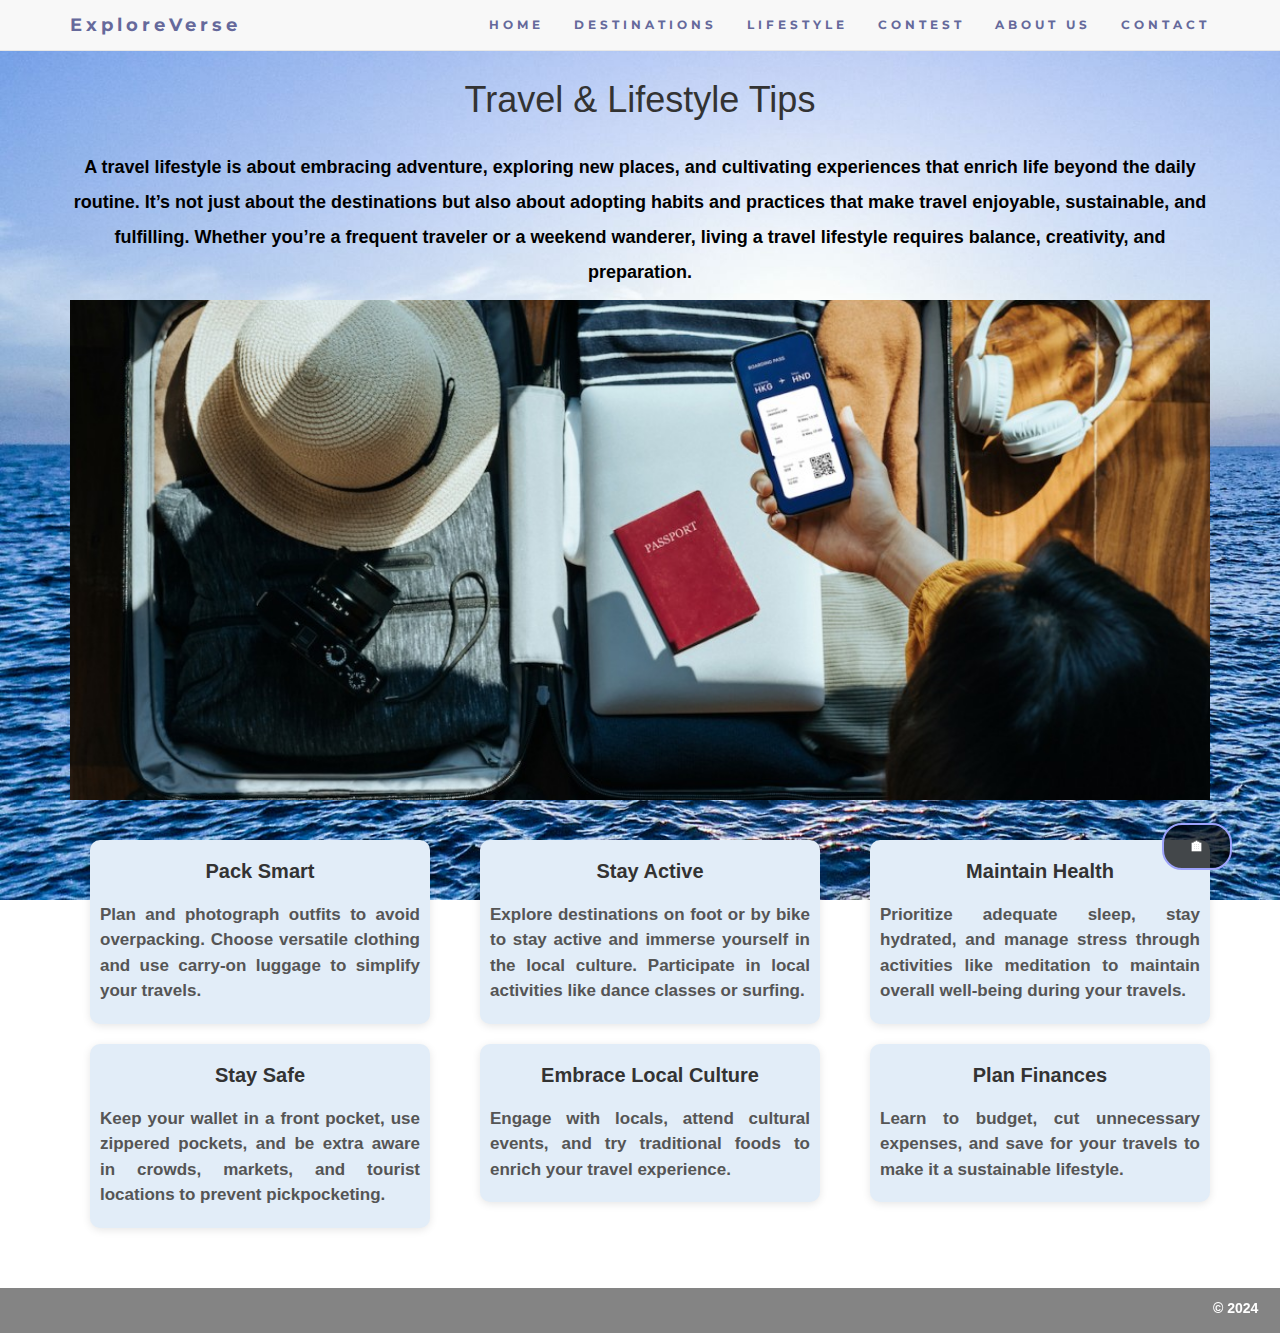
<file: lifestyle.html>
<!DOCTYPE html>
<html lang="en">
<head>
  <title>Exploreverse</title>
  <meta charset="utf-8">
  <meta name="viewport" content="width=device-width, initial-scale=1">
  <link rel="stylesheet" href="lifestyle.css">
  <link rel="stylesheet" href="https://maxcdn.bootstrapcdn.com/bootstrap/3.4.1/css/bootstrap.min.css">
  <link href="https://fonts.googleapis.com/css?family=Montserrat" rel="stylesheet" type="text/css">
  <link href="https://fonts.googleapis.com/css?family=Lato" rel="stylesheet" type="text/css">
  <script src="https://ajax.googleapis.com/ajax/libs/jquery/3.7.1/jquery.min.js"></script>
  <script src="https://maxcdn.bootstrapcdn.com/bootstrap/3.4.1/js/bootstrap.min.js"></script>
</head>
<body id="myPage" data-spy="scroll" data-target=".navbar" data-offset="60">

  <nav class="navbar navbar-default navbar-fixed-top">
    <div class="container">
      <div class="navbar-header">
        <button type="button" class="navbar-toggle" data-toggle="collapse" data-target="#myNavbar">
          <span class="icon-bar"></span>
          <span class="icon-bar"></span>
          <span class="icon-bar"></span>                        
        </button>
        <a class="navbar-brand" href="#myPage">ExploreVerse</a>
      </div>
      <div class="collapse navbar-collapse" id="myNavbar">
        <ul class="nav navbar-nav navbar-right">
          <li><a href="index.html">HOME</a></li>
          <li><a href="destination.html">DESTINATIONS</a></li>
          <li><a href="lifestyle.html">LIFESTYLE</a></li>
          <li><a href="contest.html">CONTEST</a></li>
          <li><a href="about_us.html">ABOUT US</a></li>
          <li><a href="contact.html">CONTACT</a></li>
        </ul>
      </div>
    </div>
  </nav><br><br><br>

  <section class="container py-5">
    <h1>Travel & Lifestyle Tips</h1><br>
    <p style="text-align: center;">A travel lifestyle is about embracing adventure, exploring new places, and cultivating experiences that enrich life beyond the daily routine. It’s not just about the destinations but also about adopting habits and practices that make travel enjoyable, sustainable, and fulfilling. Whether you’re a frequent traveler or a weekend wanderer, living a travel lifestyle requires balance, creativity, and preparation.</p>

    <div class="slideshow-container">
      <div class="slide">
        <img src="lifestyle.jpeg" alt="Slide 1">
      </div>
      <div class="slide">
        <img src="lifestyle3.jpg" alt="Slide 2">
      </div>
      <div class="slide">
        <img src="lifestyle2.jpg" alt="Slide 3">
      </div>
    </div><br><br>
    
    <div class="row">
        <div class="col-md-4">
            <div class="tip-card">
                <h4>Pack Smart</h4>
                <p>Plan and photograph outfits to avoid overpacking. Choose versatile clothing and use carry-on luggage to simplify your travels.</a></p>
            </div>
        </div>
        <div class="col-md-4">
            <div class="tip-card">
                <h4>Stay Active</h4>
                <p>Explore destinations on foot or by bike to stay active and immerse yourself in the local culture. Participate in local activities like dance classes or surfing. </a></p>
            </div>
        </div>
        <div class="col-md-4">
            <div class="tip-card">
                <h4>Maintain Health</h4>
                <p>Prioritize adequate sleep, stay hydrated, and manage stress through activities like meditation to maintain overall well-being during your travels. </a></p>
            </div>
        </div>
    </div>
    <div class="row mt-4">
        <div class="col-md-4">
            <div class="tip-card">
                <h4>Stay Safe</h4>
                <p>Keep your wallet in a front pocket, use zippered pockets, and be extra aware in crowds, markets, and tourist locations to prevent pickpocketing. </a></p>
            </div>
        </div>
        <div class="col-md-4">
            <div class="tip-card">
                <h4>Embrace Local Culture</h4>
                <p>Engage with locals, attend cultural events, and try traditional foods to enrich your travel experience. </a></p>
            </div>
        </div>
        <div class="col-md-4">
            <div class="tip-card">
                <h4>Plan Finances</h4>
                <p>Learn to budget, cut unnecessary expenses, and save for your travels to make it a sustainable lifestyle. </a></p>
            </div>
        </div>
    </div>
</section><br><br>

  <script>
let slideIndex = 0;
showSlides();

function showSlides() {
  const slides = document.querySelectorAll(".slide");

  slides.forEach((slide) => (slide.classList.remove("active")));

  slideIndex++;
  if (slideIndex > slides.length) {
    slideIndex = 1; 
  }

  slides[slideIndex - 1].classList.add("active");

  setTimeout(showSlides, 8000);
}
</script>
  
  <a href="index.html" class="home-button">🏠︎</a>

  <footer>
    <marquee>© 2024 ExploreVerse. All rights <sub>reserved.</sub> 
    Designed with ❤️ by <sup>ExploreVerse</sup>🦢.</marquee>
  </footer>

</body>
</html>
</file>
<file: style.css>
.body{
  font-family:  Montserrat, Arial, sans-serif;
  font-weight: bold;
  line-height: 1.8;
  color: #818181;
  background-color: rgb(235, 238, 245);
}
.h2{
  font-size: 24px;
  text-transform: uppercase;
  color: #303030;
  font-weight: 600;
  margin-bottom: 30px;
}
.h4{
  font-size: 19px;
  line-height: 1.375em;
  color: #0c0657;
  font-weight: bold;
  margin-bottom: 30px;
}  
.h1{
    font-size: 50px; 
    font-weight: bold; 
}
.p{
    color:rgba(0, 0, 0, 0.5);
    text-align: justify; 
    font-size: 18px; 
    line-height: 35px; 
}
.navbar {
  margin-bottom: 0;
  background-color: #4b4c9b;
  z-index: 9999;
  border: 0;
  font-size: 12px !important;
  line-height: 1.42857143 !important;
  letter-spacing: 4px;
  border-radius: 0;
  font-family: Montserrat, sans-serif;
}
.navbar li a, .navbar .navbar-brand {
  color: #65699b !important;
}
.navbar-nav li a:hover, .navbar-nav li.active a {
  color: #665e96 !important;
  background-color: #fae3e3 !important;
}
.navbar-default .navbar-toggle {
  border-color: transparent;
  color: #48447e !important;
}
.container1 {
  padding: 60px 20px;
  margin: none; 
  background-color: #bbc1fa;
  align-items: center;
  justify-items: center; 
  place-items: center; 
  text-align: center;
  font-family: Montserrat, sans-serif;
  font-size: 22px;
}
.container-fluid {
  padding: 60px 50px;
}
.title {
  text-align: center;
  font-size: 34px;
  font-weight: bold;
  margin-bottom: 30px;
}
.container3 {
  padding: 100px;
  margin: none; 
  background-color: rgb(235, 238, 245);
  border-radius: none;
  align-items: center;
  justify-items: center; 
  place-items: center; 
  font-family:  Montserrat, Arial, sans-serif;
  color: #000000;
}
.row {
  display: flex;
  flex-wrap: wrap;
  justify-content: space-between;
  align-items: center;
  margin-top: 20px;
}
.col-md-6 {
  flex: 0 0 48%;
  max-width: 48%;
}
.col-md-6 img {
  width: 100%;
  height: auto;
  border-radius: 10px;
  box-shadow: 0 4px 8px rgba(0, 0, 0, 0.1);
}
.col-md-6 h3 {
  font-size: 20px;
  color: #02203f;
  margin-bottom: 15px;
}
.col-md-6 ul {
  list-style-type: disc;
  padding-left: 20px;
  color: #000000;
  font-size: 16px;
  line-height: 1.8;
}
.buttons-container {
  display: flex;
  justify-content: center; 
  gap: 20px; 
  margin-top: 20px;
}
.button {
  flex: 1; 
  max-width: 200px; 
  padding: 20px 30px;
  background-color: #a8ade6;
  border: 2px solid #0b063b;
  border-radius: 10px;
  color: #000000;
  font-size: 16px;
  font-weight: bold;
  text-decoration: none;
  text-align: center;
  transition: background-color 0.3s ease, color 0.3s ease;
}
.button:hover {
  background-color: #817eb1;
  color: #000000;
}
.container4 {
  background-color: #99b6cc;
  border-radius: none;
  color: #000000; 
  font-weight: bold;
  box-shadow: 0 4px 10px rgba(0, 0, 0, 0.1);
  text-align: center;
  position: relative;
  font-size: 16px;
  font-family:  Montserrat, Arial, sans-serif;
}
.container5 {
  background-image: url(bgpicc.jpg);
  background-repeat:repeat;
  background-attachment: fixed;
  background-size: cover;
  border-radius: none;
  color: #fff; 
  box-shadow: 0 4px 10px rgba(0, 0, 0, 0.1);
  text-align: center;
  position: relative;
  margin: 0;
  font-family:  Montserrat, Arial, sans-serif;
}
.image-thumbnail img {
  width: 150px; 
  height: auto; 
  border-radius: 8px; 
  box-shadow: 0 4px 8px rgba(0, 0, 0, 0.2); 
  transition: transform 0.3s ease, box-shadow 0.3s ease; 
}
.image-thumbnail img:hover {
  transform: scale(1.1); 
  box-shadow: 0 8px 16px rgba(0, 0, 0, 0.3); 
}
.container2::before {
  content: '';
  position: absolute;
  top: 0;
  left: 0;
  width: 100%;
  height: 100%;
  background: rgba(0, 0, 0, 0.5); 
  z-index: 0;
  border-radius: 10px;
}
.container2 * {
  position: relative;
  z-index: 1;
}
.section-title {
  font-size: 3rem;
  font-weight: bold;
  margin-bottom: 30px;
  text-transform: uppercase;
  color: #088877; 
  text-align: center;
}
.trip-container {
  display: flex;
  flex-wrap: wrap;
  justify-content: center;
  gap: 20px;
}
.item {
  background: rgba(178, 188, 241, 0.473); 
  padding: 20px;
  border-radius: 10px;
  max-width: 300px;
  box-shadow: 0 4px 8px rgba(0, 0, 0, 0.2);
  color: #000000;
  text-align: left;
  transition: transform 0.3s ease, box-shadow 0.3s ease;
}
.item h4 {
  font-size: 20px;
  color: #050a4b; 
  margin-bottom: 10px;
}
.item p {
  font-size: 17px;
  line-height: 1.6;
}
.item:hover {
  transform: translateY(-5px);
  box-shadow: 0 6px 12px rgba(0, 0, 0, 0.3);
}
table {
  width: 100%;
  max-width: 800px;
  border-collapse: collapse;
  background-color: #e3f2fd;
  margin: 0 auto;
  animation: zoomIn 1.5s ease-in-out; 
  overflow: hidden;
}
th, td {
  text-align: center;
  padding: 12px;
  border: 1px solid #000000;
  vertical-align: middle;
}
th {
  background-color: #c2c2c2;
  color: rgb(0, 0, 0);
  text-align: center; 
  font-size: 2rem; 
  color:rgb(0, 0, 0);
  padding: 20px; 
}
td {
  text-align: center; 
}
td img {
  display: block;
  margin: 0 auto;
  max-width: 100px; 
  border-radius: 10px;
  box-shadow: 0 4px 6px rgba(0, 0, 0, 0.2);
  transition: transform 0.3s ease, box-shadow 0.3s ease; 
}
td img:hover {
  transform: scale(1.1);
  box-shadow: 0 6px 12px rgba(0, 0, 0, 0.3);
}
tbody tr:hover {
  background-color: #7797af; 
  transition: background-color 0.3s ease;
}
@keyframes fadeIn {
  from {
    opacity: 0;
  }
  to {
    opacity: 1;
  }
}
@keyframes zoomIn {
  from {
    transform: scale(0.8);
    opacity: 0;
  }
  to {
    transform: scale(1);
    opacity: 1;
  }
}
@media (max-width: 768px) {
  .trip-container {
      flex-direction: column;
      align-items: center;
  }

  .item {
      max-width: 90%;
  }
}
footer {
  background-color: #3333339a;
  color: white;
  text-align: center;
  padding: 10px 20px;
  font-size: 1.0em;
}

footer a {
  text-decoration: none;
  font-weight: bold;
}
.row {
  display: flex; 
  justify-content: center; 
  align-items: flex-start; 
  flex-wrap: wrap; 
  gap: 20px; 
}
.col-md-4 {
  flex: 1 1 calc(33.333% - 20px); 
  max-width: calc(33.333% - 20px);
  box-sizing: border-box; 
}
.activities-card {
  background: #b2b2e4;
  border-radius: 10px;
  overflow: hidden;
  transition: transform 0.3s ease, box-shadow 0.3s ease;
}
.activities-card img {
  width: 100%;
  height: auto;
  border-bottom: 3px solid #007bff; 
}
.activities-info {
  padding: 20px;
  text-align: left;
}
.activities-title {
  font-size: 20px;
  font-weight: bold;
  color: #032141; 
  margin-bottom: 10px;
}
.activities-description {
  font-size: 16px;
  color: #000000;
  margin-bottom: 15px;
}
.activities-info ul{ 
  list-style: disc inside;
  color: #333131;
  margin-bottom: 15px;
  padding-left: 20px;
  font-size: 18px;
}
.activities-info ul li { 
  font-size: 1.4rem;
  line-height: 1.5;
}
.btn {
  font-size: 1.2rem;
  font-weight: bold;
  padding: 8px 16px;
  border-radius: 10px;
  text-transform: uppercase;
  transition: background 0.3s ease, color 0.3s ease;
}
.btn-outline-primary {
  color: #0c2846;
  border: 2px solid #000000;
  background-color:#c5e9c8;
}
.btn-outline-primary:hover {
  background: #326fb1;
  color: #fff;
}
.destination-card:hover {
  transform: translateY(-5px);
  box-shadow: 0 6px 12px rgba(0, 0, 0, 0.2);
}
.gradient-highlight {
  background: linear-gradient(to right, #69d0f9, #5d78f0);
  color: black; 
  padding: 2px 4px;
  border-radius:3px;
}
.modal {
  display: none; 
  position: fixed;
  z-index: 1000; 
  left: 0;
  top: 0;
  width: 100%;
  height: 100%;
  overflow: hidden;
  background-color: rgba(0, 0, 0, 0.5); 
  font-family: Montserrat, sans-serif;
  color:#000000;
}
.modal-content {
  background-color: rgb(255, 255, 255);
  margin: 15% auto; 
  padding: 20px;
  border-radius: 8px;
  max-width: 500px;
  text-align: center;
  box-shadow: 0 5px 15px rgba(30, 6, 95, 0.644);
}
.close-btn {
  position: absolute;
  top: 10px;
  right: 20px;
  font-size: 24px;
  font-weight: bold;
  color: #6383da;
  cursor: pointer;
}
.close-btn:hover {
  color: rgb(28, 72, 80);
}
</file>
<file: about_us.css>
* {
    margin: 0;
    padding: 0;
    box-sizing: border-box;
}
body {
    background-image: url(bgpiccc.jpg);
    background-repeat: no-repeat;
    background-attachment: fixed;
    background-size: cover;
    font-family:  Montserrat, Arial, sans-serif;
    font-weight: bold;
    background-color: rgb(201, 196, 243);
    margin: 0;
}
h3 {
    font-size: 3rem;
    font-weight: bold;
    color: #0b023b;
    text-align: center;
}
p {
    font-size: 1.8rem;
    color: #000000;
    text-align: justify; 
 
}
.navbar {
    margin-bottom: 0;
    background-color: #4b4c9b;
    z-index: 9999;
    border: 0;
    font-size: 12px !important;
    line-height: 1.42857143 !important;
    letter-spacing: 4px;
    border-radius: 0;
    font-family: Montserrat, sans-serif;
  }
  .navbar li a, .navbar .navbar-brand {
    color: #65699b !important;
  }
  .navbar-nav li a:hover, .navbar-nav li.active a {
    color: #665e96 !important;
    background-color: #fae3e3 !important;
  }
  .navbar-default .navbar-toggle {
    border-color: transparent;
    color: #48447e !important;
  }
.info-section {
    background-color: #ffffff;
    padding: 40px 20px;
    border-radius: 10px;
    box-shadow: 0 4px 6px rgba(0, 0, 0, 0.1);
    margin-bottom: 40px;
}
.card {
    background: #ffffff;
    border-radius: 10px;
    box-shadow: 0 4px 6px rgba(0, 0, 0, 0.1);
    padding: 20px;
    margin-bottom: 20px;
    transition: all 0.3s ease;
}
.card:hover {
    transform: translateY(-5px);
    box-shadow: 0 6px 10px rgba(0, 0, 0, 0.15);
}
.card h3 {
    font-size: 17px;
    color: #007bff;
    margin-bottom: 15px;
    font-weight: bold;
}
.card p {
    font-size: 16px;
    line-height: 1.6;
}
.image2 {
    max-width: 36px;
    margin: 5%;
    border-radius: 10px;
    transition: transform 0.3s ease-in-out; 
}
.social-icon {
    display: inline-flex;
    width: 40px;
    height: 40px;
    margin: 0 5px;
    border-radius: 50%;
    background-color: #007bff;
    color: white;
    font-size: 12px;
    align-items: center;
    justify-content: center;
    transition: all 0.3s ease;
}
.social-icon:hover {
    background-color: #0056b3;
    transform: scale(1.1);
}
.accordion .card {
    border: none;
    margin-bottom: 10px;
}
.accordion .card-header {
    background-color: #007bff;
    color: white;
    border-radius: 5px;
    padding: 10px 15px;
    cursor: pointer;
}
.accordion .btn-link {
    text-decoration: none;
    color: white;
    font-size: 15px;
    font-weight: bold;
}
.accordion .btn-link:hover {
    color: #d9d9d9;
}
.accordion .collapse {
    border: 1px solid #007bff;
    border-radius: 5px;
    margin-top: 5px;
}
.accordion .card-body {
    background: #f9f9f9;
    color: #333;
    padding: 15px;
}
footer {
    background-color: #3333339a;
    color: white;
    text-align: center;
    padding: 10px 20px;
    font-size: 1.0em;
}
  footer a {
    text-decoration: none;
    font-weight: bold;
}
.home-button {
    position: fixed;
    bottom: 30px; 
    right: 1%;
    transform: translateX(-50%); 
    padding: 10px 25px;
    background-color: rgba(0, 0, 0, 0.7);
    color: white;
    border: 2px solid #9ca2fa;
    border-radius: 20px;
    font-size: 16px;
    font-weight: bold;
    text-decoration: none;
    transition: background-color 0.3s ease, color 0.3s ease;
}
.home-button:hover {
    background-color: #9c9efa;
    color: #333;
}
@media (max-width: 768px) {
    .info-section {
        padding: 20px;
    }

    h1.section-title {
        font-size: 1.5rem;
    }

    .card h3 {
        font-size: 1rem;
    }

    .card p {
        font-size: 0.9rem;
    }
}
</file>
<file: contact.css>
* {
    margin: 0;
    padding: 0;
    box-sizing: border-box;
}
body {
    background-image: url(bgpicc.jpg);
    background-repeat: no-repeat;
    background-attachment: fixed;
    background-size: cover;
    font-family:  Montserrat, Arial, sans-serif;
    font-weight: bold;
    background-color: rgb(201, 196, 243);
    margin: 0;
}
#contact h1 {
    font-size: 3rem;
    color: #000000;
    font-weight: bold;
    margin-bottom: 20px;
}
#contact h3 {
    font-size: 3rem;
    font-weight: bold;
    color: #000000;
    text-align: center;
}
#contact p {
    font-size: 18px;
    color: #ffffff;
    margin-bottom: 20px;
}
.navbar {
    margin-bottom: 0;
    background-color: #4b4c9b;
    z-index: 9999;
    border: 0;
    font-size: 12px !important;
    line-height: 1.42857143 !important;
    letter-spacing: 4px;
    border-radius: 0;
    font-family: Montserrat, sans-serif;
}
.navbar li a, .navbar .navbar-brand {
    color: #65699b !important;
}
.navbar-nav li a:hover, .navbar-nav li.active a {
    color: #665e96 !important;
    background-color: #fae3e3 !important;
}
.navbar-default .navbar-toggle {
    border-color: transparent;
    color: #48447e !important;
}
#contact-form .form-group label {
    font-size: 18px;
    font-weight: 500;
    color: #ffffff;
    margin-bottom: 5px;
}
#contact .col-md-6 h3 {
    font-size: 18px;
    color: #ffffff;
    margin-bottom: 15px;
}
#contact .col-md-6 p {
    font-size: 18px;
    color: #ffffff;
    margin-bottom: 10px;
}
#contact .col-md-6 a {
    color: #030303;
    text-decoration: none;
}
#contact .col-md-6 a:hover {
    text-decoration: underline;
}
#contact-form .form-control {
    border: 1px solid #081e35;
    border-radius: 5px;
    padding: 10px;
    font-size: 18px;
    color: #000000;
}
#contact-form .form-control:focus {
    border-color: #007bff;
    box-shadow: 0 0 5px rgba(0, 123, 255, 0.25);
}
#contact-form .btn {
    background-color: #0b529e;
    border: 1px solid #081e35;
    color: #fff;
    padding: 10px 20px;
    font-size: 18px;
    font-weight: 500;
    border-radius: 5px;
    cursor: pointer;
    transition: background-color 0.3s ease;
}
#contact-form .btn:hover {
    background-color: #0056b3;
}
footer {
    background-color: #3333339a;
    color: white;
    text-align: center;
    padding: 10px 20px;
    font-size: 1.0em;
}
footer a {
    text-decoration: none;
    font-weight: bold;
}
.home-button {
    position: fixed;
    bottom: 30px; 
    right: 1%;
    transform: translateX(-50%); 
    padding: 10px 25px;
    background-color: rgba(0, 0, 0, 0.7);
    color: white;
    border: 2px solid #9ca2fa;
    border-radius: 20px;
    font-size: 16px;
    font-weight: bold;
    text-decoration: none;
    transition: background-color 0.3s ease, color 0.3s ease;
}
.home-button:hover {
    background-color: #9c9efa;
    color: #333;
}
</file>
<file: contest.css>
* {
    margin: 0;
    padding: 0;
    box-sizing: border-box;
}
body {
    background-image: url(bgpiccc.jpg);
    background-repeat: no-repeat;
    background-attachment: fixed;
    background-size: cover;
    font-family:  Montserrat, Arial, sans-serif;
    font-weight: bold;
    background-color: rgb(201, 196, 243);
    margin: 0;
    box-shadow: 0 4px 12px rgba(0, 0, 0, 0.1);
}
p {
    font-size: 1.8rem;
    color: #000000;
    text-align: justify; 
    line-height: 35px; 
}
.navbar {
  margin-bottom: 0;
  background-color: #4b4c9b;
  z-index: 9999;
  border: 0;
  font-size: 12px !important;
  line-height: 1.42857143 !important;
  letter-spacing: 4px;
  border-radius: 0;
  font-family: Montserrat, sans-serif;
}
.navbar li a, .navbar .navbar-brand {
  color: #65699b !important;
}
.navbar-nav li a:hover, .navbar-nav li.active a {
  color: #665e96 !important;
  background-color: #fae3e3 !important;
}
.navbar-default .navbar-toggle {
  border-color: transparent;
  color: #48447e !important;
}
.travel-challenges .section-title {
    font-size: 3rem;
    font-weight: bold;
    color: #000000;
    margin-bottom: 20px;
}
.travel-challenges p {
    font-size: 1.7rem;
    color: #000000;
    margin-bottom: 40px;
}
.contest-card {
    background-color: #fff;
    border-radius: 10px;
    overflow: hidden;
    box-shadow: 0 2px 8px rgba(0, 0, 0, 0.1);
    transition: transform 0.3s ease-in-out, box-shadow 0.3s ease;
    display: flex;
    flex-direction: column;
    height: 100%; 
}
.contest-card:hover {
    transform: translateY(-10px);
    box-shadow: 0 4px 16px rgba(0, 0, 0, 0.2);
}
.contest-image {
    width: 100%;
    height: 200px;
    object-fit: cover; 
}
.img-fluid {
    max-width: 100%; 
    height: auto;   
  }  
.contest-content {
    padding: 20px;
    flex-grow: 1; 
    display: flex;
    flex-direction: column;
    justify-content: space-between;
}
.contest-title {
    font-size: 19px;
    font-weight: bold;
    color: #333;
    margin-bottom: 10px;
}
.contest-content p {
    font-size: 17px;
    color: #555;
    margin-bottom: 20px;
    flex-grow: 1; 
}
.btn-enter {
    background-color: #007bff;
    color: #fff;
    border-radius: 5px;
    padding: 10px 20px;
    text-transform: uppercase;
    font-weight: bold;
    transition: background-color 0.3s ease-in-out;
}
.btn-enter:hover {
    background-color: #0056b3;
    color: #fff;
    text-decoration: none;
}
@media screen and (max-width: 768px) {
    .contest-card {
        margin-bottom: 20px; 
    }

    .travel-challenges .section-title {
        font-size: 2rem;
    }

    .travel-challenges p {
        font-size: 1rem;
    }
}
@media screen and (max-width: 480px) {
    .contest-title {
        font-size: 1.2rem;
    }

    .contest-content p {
        font-size: 0.9rem;
    }
}
.home-button {
    position: fixed;
    bottom: 30px; 
    right: 1%;
    transform: translateX(-50%); 
    padding: 10px 25px;
    background-color: rgba(0, 0, 0, 0.7);
    color: white;
    border: 2px solid #9ca2fa;
    border-radius: 20px;
    font-size: 16px;
    font-weight: bold;
    text-decoration: none;
    transition: background-color 0.3s ease, color 0.3s ease;
}
.home-button:hover {
    background-color: #9c9efa;
    color: #333;
}
footer {
    background-color: #3333339a;
    color: white;
    text-align: center;
    padding: 10px 20px;
    font-size: 1.0em;
}
footer a {
    text-decoration: none;
    font-weight: bold;
}
.modal {
    display: none; 
    position: fixed;
    z-index: 1050;
    left: 0;
    top: 0;
    width: 100%;
    height: 100%;
    overflow: auto;
    background-color: rgba(0, 0, 0, 0.6); 
}
.modal-content {
    background-color: #fff;
    margin: 10% auto;
    padding: 20px;
    border-radius: 10px;
    width: 80%;
    max-width: 600px;
    box-shadow: 0 4px 10px rgba(0, 0, 0, 0.3);
    position: relative;
    text-align: center;
}
.modal-header {
    font-size: 1.5rem;
    font-weight: bold;
    margin-bottom: 10px;
    color: #333;
}
.modal-body {
    font-size: 1rem;
    color: #555;
    line-height: 1.6;
    margin-bottom: 20px;
}
.modal-footer {
    display: flex;
    justify-content: center;
    gap: 10px;
}
.modal-footer .btn {
    padding: 10px 20px;
    font-size: 1rem;
    border: none;
    border-radius: 5px;
    cursor: pointer;
    text-transform: uppercase;
    transition: background-color 0.3s;
}
.modal-footer .btn-primary {
    background-color: #007bff;
    color: white;
}
.modal-footer .btn-primary:hover {
    background-color: #0056b3;
}
.modal-footer .btn-secondary {
    background-color: #f8f9fa;
    color: #333;
}
.modal-footer .btn-secondary:hover {
    background-color: #e2e6ea;
}
#photoContestModal .modal-content {
    border-top: 5px solid #ffcc00; 
}
#photoContestModal .modal-header {
    color: #ff8800; 
}
#blogContestModal .modal-content {
    border-top: 5px solid #17a2b8; 
}
#blogContestModal .modal-header {
    color: #007bff; 
}
#bucketListModal .modal-content {
    border-top: 5px solid #28a745; 
}
#bucketListModal .modal-header {
    color: #218838; 
}
.modal .close {
    position: absolute;
    top: 10px;
    right: 15px;
    font-size: 1.5rem;
    font-weight: bold;
    color: #aaa;
    cursor: pointer;
}
.modal .close:hover,
.modal .close:focus {
    color: #333;
}
#photoSuccessModal .modal-content,
#blogSuccessModal .modal-content,
#bucketListSuccessModal .modal-content {
    border-top: 5px solid #28a745; 
}
#photoSuccessModal .modal-header,
#blogSuccessModal .modal-header,
#bucketListSuccessModal .modal-header {
    color: #28a745; 
}
</file>
<file: destination.css>
* {
    margin: 0;
    padding: 0;
    box-sizing: border-box;
}
body {
    background-image: url(bgpic.jpg);
    background-color: #48447e;
    background-repeat: no-repeat;
    background-attachment: fixed;
    background-size: cover;
    font-family:  Montserrat, Arial, sans-serif;
    font-weight: bold;
    margin: 0;
}
h1 {
    font-size: 3rem;
    font-weight: bold;
    color: #0b023b;
    text-align: center;
}
p {
    font-size: 1.8rem;
    color: #000000;
    text-align: justify; 
    line-height: 35px; 
}
.container2 {
    gap: 5px;
    padding: 40px 45PX;
    margin: 60px; 
    background-color: rgba(149, 143, 236, 0.575);
    border-radius: 15px;
    align-items: center;
    justify-items: center; 
    place-items: center; 
}
.destination-card {
    background-color: #fff;
    border-radius: 10px;
    overflow: hidden;
    transition: transform 0.3s, box-shadow 0.3s;
}
.destination-card:hover {
    transform: translateY(-5px);
    box-shadow: 0 10px 20px rgba(0, 0, 0, 0.1);
}
.destination-info h5 {
    font-size: 1.4rem;
    font-weight: bold;
}
.destination-info p {
    font-size: 1rem;
    color: #666;
    margin-bottom: 10px;
}
.destination-info ul {
    padding-left: 20px;
    margin-bottom: 15px;
}
.destination-info ul li {
    font-size: 0.9rem;
    color: #444;
    line-height: 1.5;
}
.category-card {
    background-color: #fff;
    border-radius: 8px;
    box-shadow: 0 4px 8px rgba(0, 0, 0, 0.1);
    overflow: hidden;
    transition: transform 0.3s ease;
}
.category-card:hover {
    transform: translateY(-5px);
}
.category-card img {
    width: 100%;
    height: 200px;
    object-fit: cover;
}
.category-card .p-3 {
    padding: 15px;
}
.category-card a {
    text-decoration: none;
    font-size: 1rem;
    padding: 10px 15px;
    background-color: #007bff;
    color: #fff;
    border-radius: 4px;
    transition: background-color 0.3s;
}
.category-card h5 {
    color: #ca1b41;
    font-size: 1.8rem; 
    font-weight: bold; 
  }
  .category-card p {
    font-size: 1.5rem; 
    line-height: 1.6; 
  }  
  .category-card .btn {
    font-size: 1.5rem; 
    padding: 10px 20px; 
  } 
.category-card a:hover {
    background-color: #00b395;
}
.img-fluid {
    max-width: 100%; 
    height: auto;    
  }
  .rounded {
    border-radius: 0.25rem; 
  }  
.navbar {
  margin-bottom: 0;
  background-color: #4b4c9b;
  z-index: 9999;
  border: 0;
  font-size: 12px !important;
  line-height: 1.42857143 !important;
  letter-spacing: 4px;
  border-radius: 0;
  font-family: Montserrat, sans-serif;
}
.navbar li a, .navbar .navbar-brand {
  color: #65699b !important;
}
.navbar-nav li a:hover, .navbar-nav li.active a {
  color: #665e96 !important;
  background-color: #fae3e3 !important;
}
.navbar-default .navbar-toggle {
  border-color: transparent;
  color: #48447e !important;
}
.home-button {
    position: fixed;
    bottom: 30px; 
    right: 1%;
    transform: translateX(-50%); 
    padding: 10px 25px;
    background-color: rgba(0, 0, 0, 0.7);
    color: white;
    border: 2px solid #9ca2fa;
    border-radius: 20px;
    font-size: 16px;
    font-weight: bold;
    text-decoration: none;
    transition: background-color 0.3s ease, color 0.3s ease;
}
.home-button:hover {
    background-color: #9c9efa;
    color: #333;
}
footer {
    background-color: #3333339a;
    color: white;
    text-align: center;
    padding: 10px 20px;
    font-size: 1.0em;
  }
  footer a {
    text-decoration: none;
    font-weight: bold;
  }
</file>
<file: lifestyle.css>
* {
    margin: 0;
    padding: 0;
    box-sizing: border-box;
}
body {
    background-image: url(bgpic.jpg);
    background-repeat: no-repeat;
    background-attachment: fixed;
    background-size: cover;
    font-family:  Montserrat, Arial, sans-serif;
    font-weight: bold;
    background-color: rgb(201, 196, 243);
    margin: 0;
    text-align: center;
}
h1 {
    font-size: 3rem;
    font-weight: bold;
    color: #0b023b;
    text-align: center;
}
p {
    font-size: 1.8rem;
    color: #000000;
    text-align: justify; 
    line-height: 35px; 
}
.navbar {
  margin-bottom: 0;
  background-color: #4b4c9b;
  z-index: 9999;
  border: 0;
  font-size: 12px !important;
  line-height: 1.42857143 !important;
  letter-spacing: 4px;
  border-radius: 0;
  font-family: Montserrat, sans-serif;
}
.navbar li a, .navbar .navbar-brand {
  color: #65699b !important;
}
.navbar-nav li a:hover, .navbar-nav li.active a {
  color: #665e96 !important;
  background-color: #fae3e3 !important;
}
.navbar-default .navbar-toggle {
  border-color: transparent;
  color: #48447e !important;
}
.tip-card {
    background-color: #e2edf8;
    border-radius: 10px;
    box-shadow: 0 2px 8px rgba(0, 0, 0, 0.1);
    padding: 10px;
    text-align: center;
    transition: transform 0.3s ease-in-out, box-shadow 0.3s ease;
}
.tip-card:hover {
    transform: translateY(-10px);
    box-shadow: 0 4px 16px rgba(0, 0, 0, 0.2);
}
.tip-card h4 {
    font-size: 2rem;  
    font-weight: bold;
    color: #333;
    margin-bottom: 20px;
}
.tip-card p {
    font-size: 1.7rem;
    color: #555;
    line-height: 1.5;
}
.tip-card a {
    font-size: 1rem;
    color: #007bff;
    text-decoration: none;
}
.tip-card a:hover {
    text-decoration: underline;
}
.row {
    display: flex;
    flex-wrap: wrap;
    justify-content: space-between;
    gap: 20px;
}
.col-md-4 {
    flex: 1 1 calc(33.333% - 20px);  
    max-width: 33.333%;
    box-sizing: border-box;
}
@media screen and (max-width: 768px) {
    .col-md-4 {
        flex: 1 1 calc(50% - 20px);  
        max-width: 50%;
    }
}
@media screen and (max-width: 480px) {
    .col-md-4 {
        flex: 1 1 100%;  
        max-width: 100%;
    }
}
.home-button {
    position: fixed;
    bottom: 30px; 
    right: 1%;
    transform: translateX(-50%); 
    padding: 10px 25px;
    background-color: rgba(0, 0, 0, 0.7);
    color: white;
    border: 2px solid #9ca2fa;
    border-radius: 20px;
    font-size: 16px;
    font-weight: bold;
    text-decoration: none;
    transition: background-color 0.3s ease, color 0.3s ease;
}
.home-button:hover {
    background-color: #9c9efa;
    color: #333;
}
footer {
    background-color: #3333339a;
    color: white;
    text-align: center;
    padding: 10px 20px;
    font-size: 1.0em;
  }
  footer a {
    text-decoration: none;
    font-weight: bold;
  }
.slideshow-container {
    position: relative;
    width: 100%;
    max-width: 1200px; 
    height: 500px; 
    margin: auto;
    overflow: hidden;
  }
  
  .slide {
    position: absolute;
    width: 100%;
    height: 100%;
    display: none; 
  }
  
  .slide img {
    width: 100%;
    height: 100%;
    object-fit: cover;
  }
  
  .active {
    display: block; 
    animation: slideIn 2s ease-in-out; 
  }
  
  @keyframes slideIn {
    from {
      transform: scale(1.1); 
    }
    to {
      transform: scale(1); 
    }
  }
</file>
